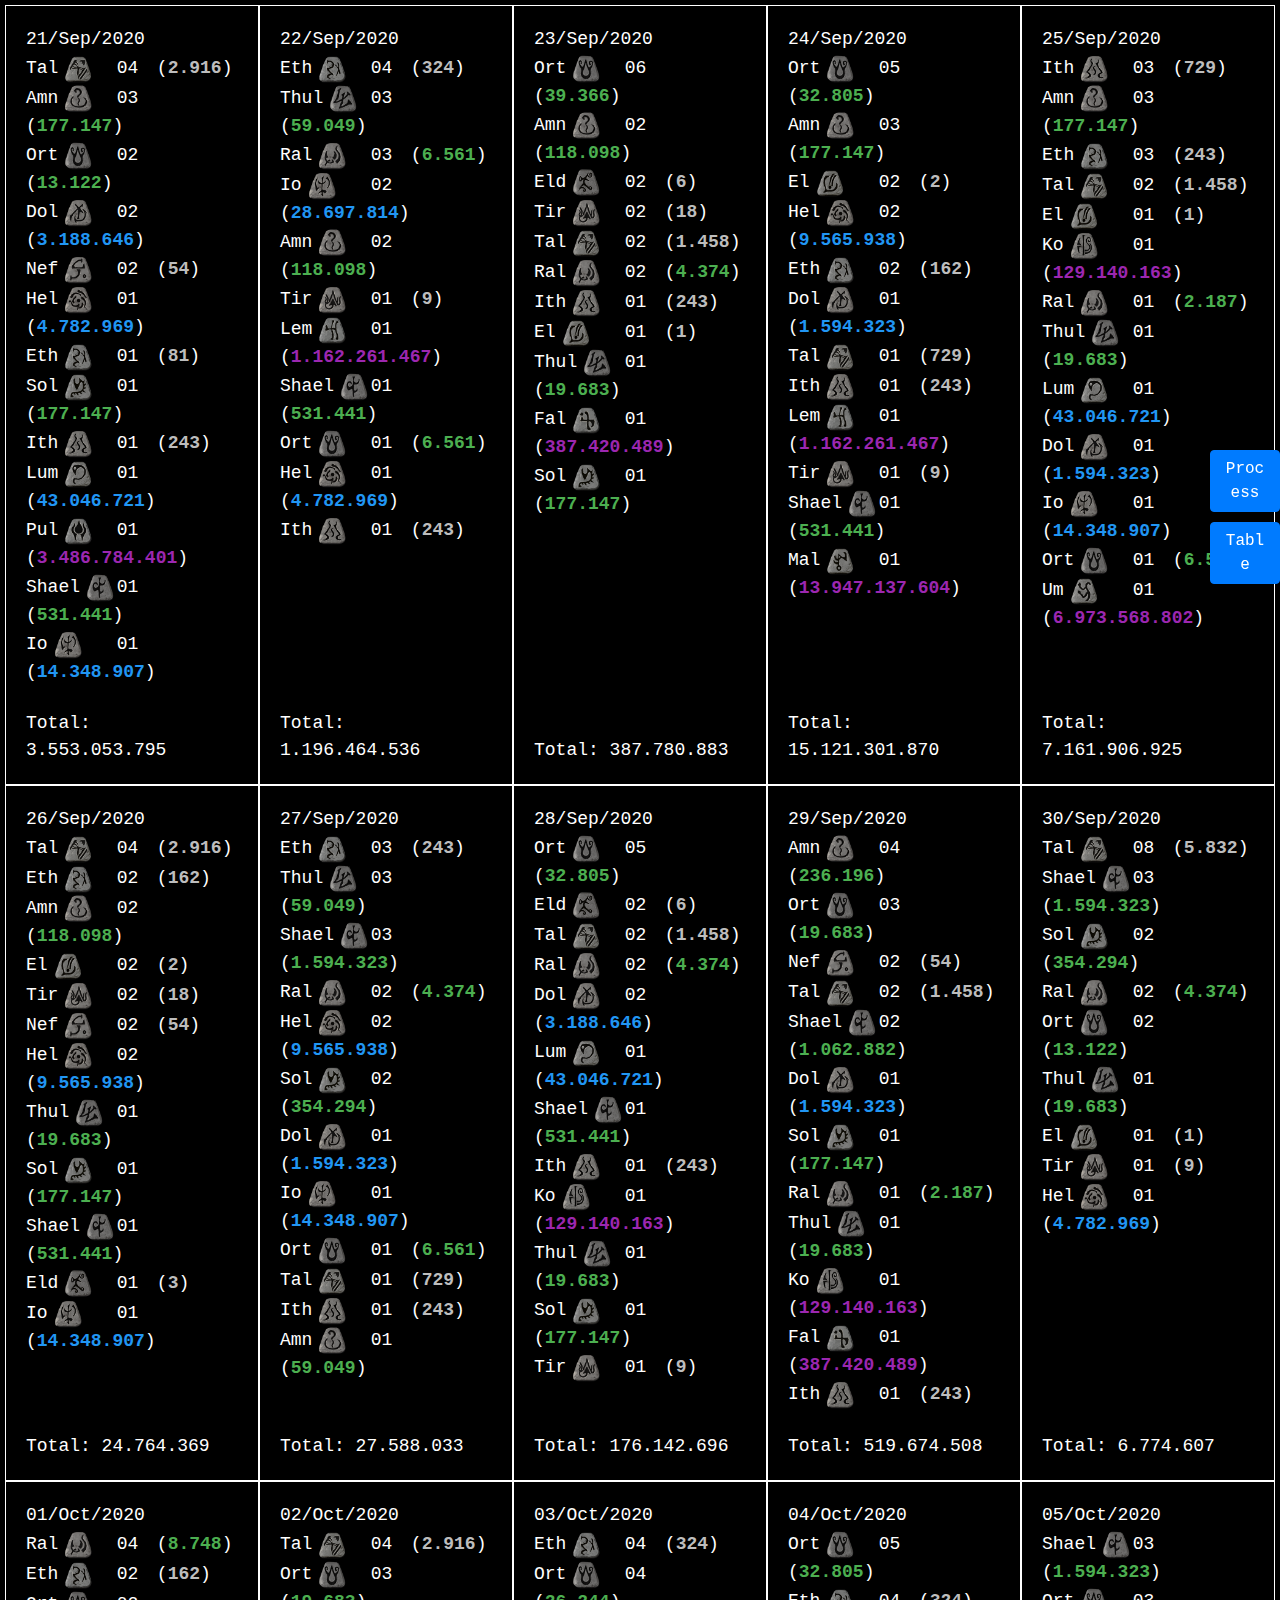
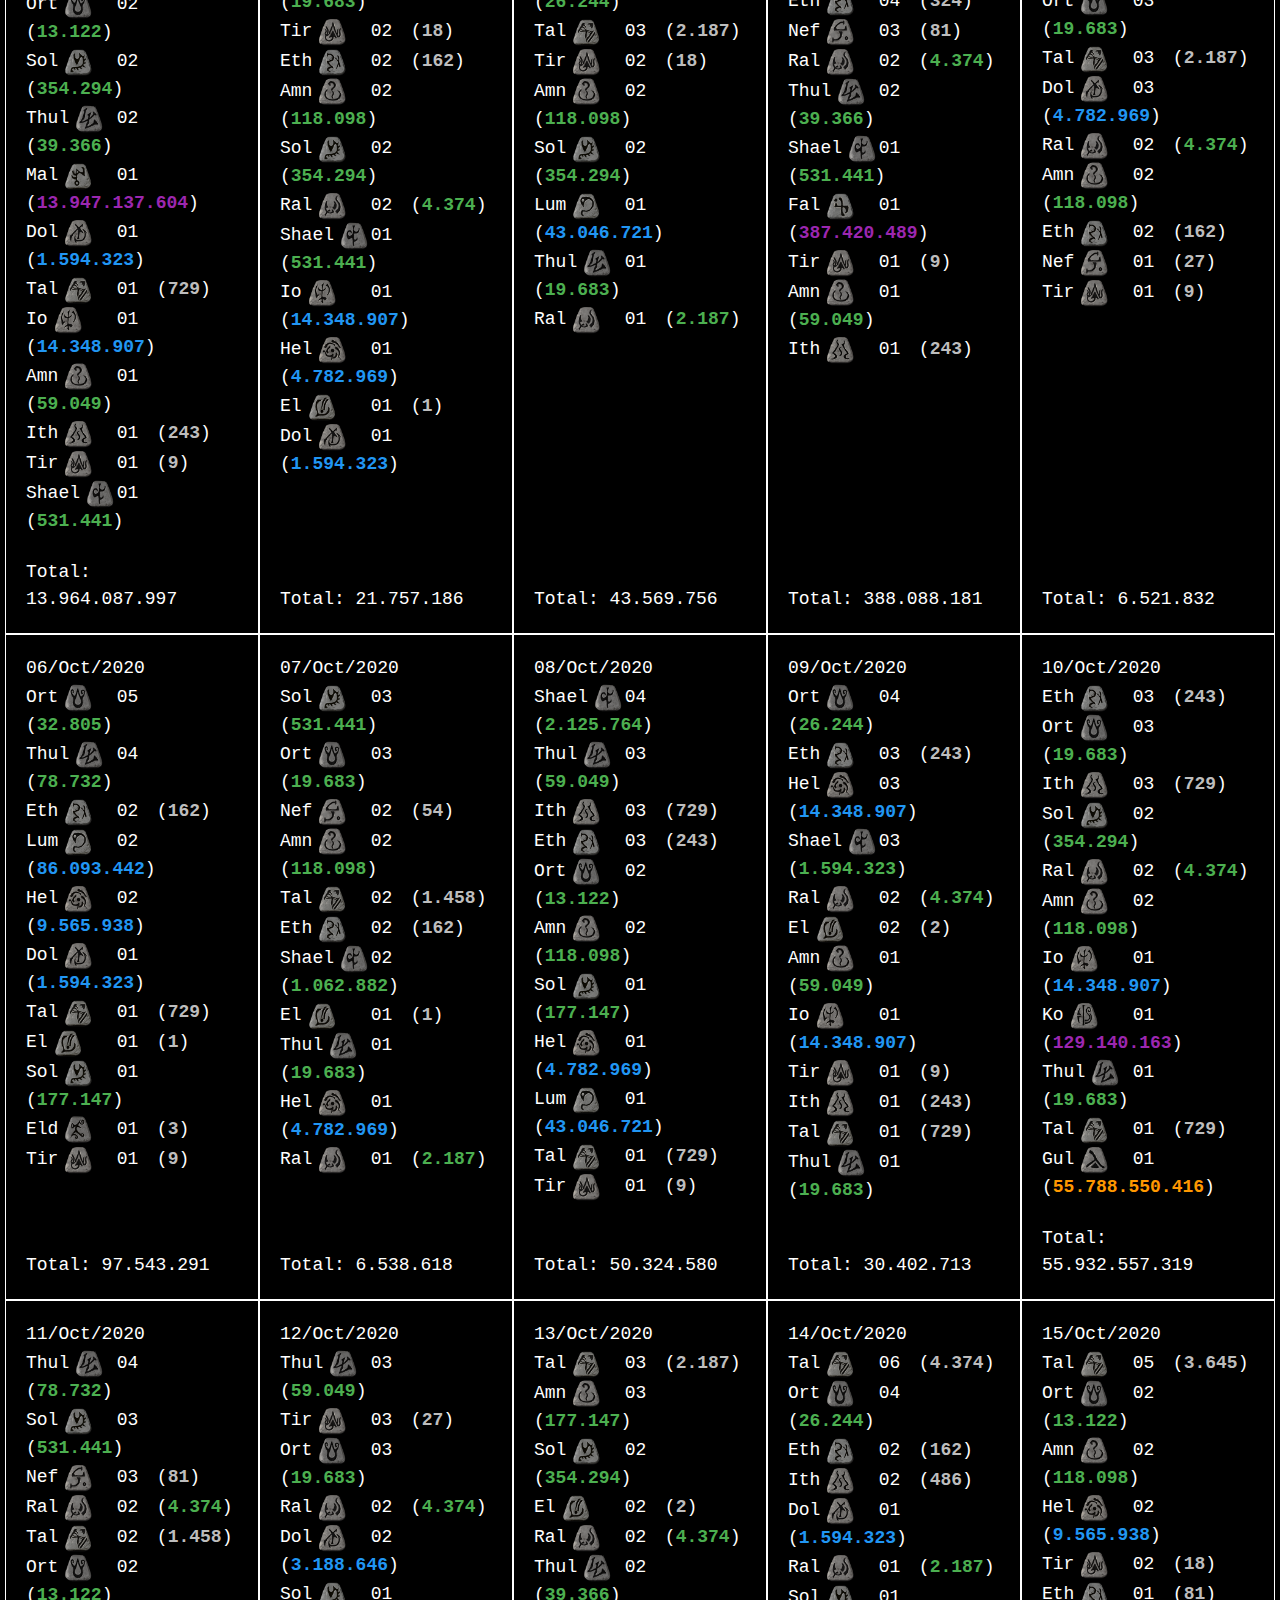
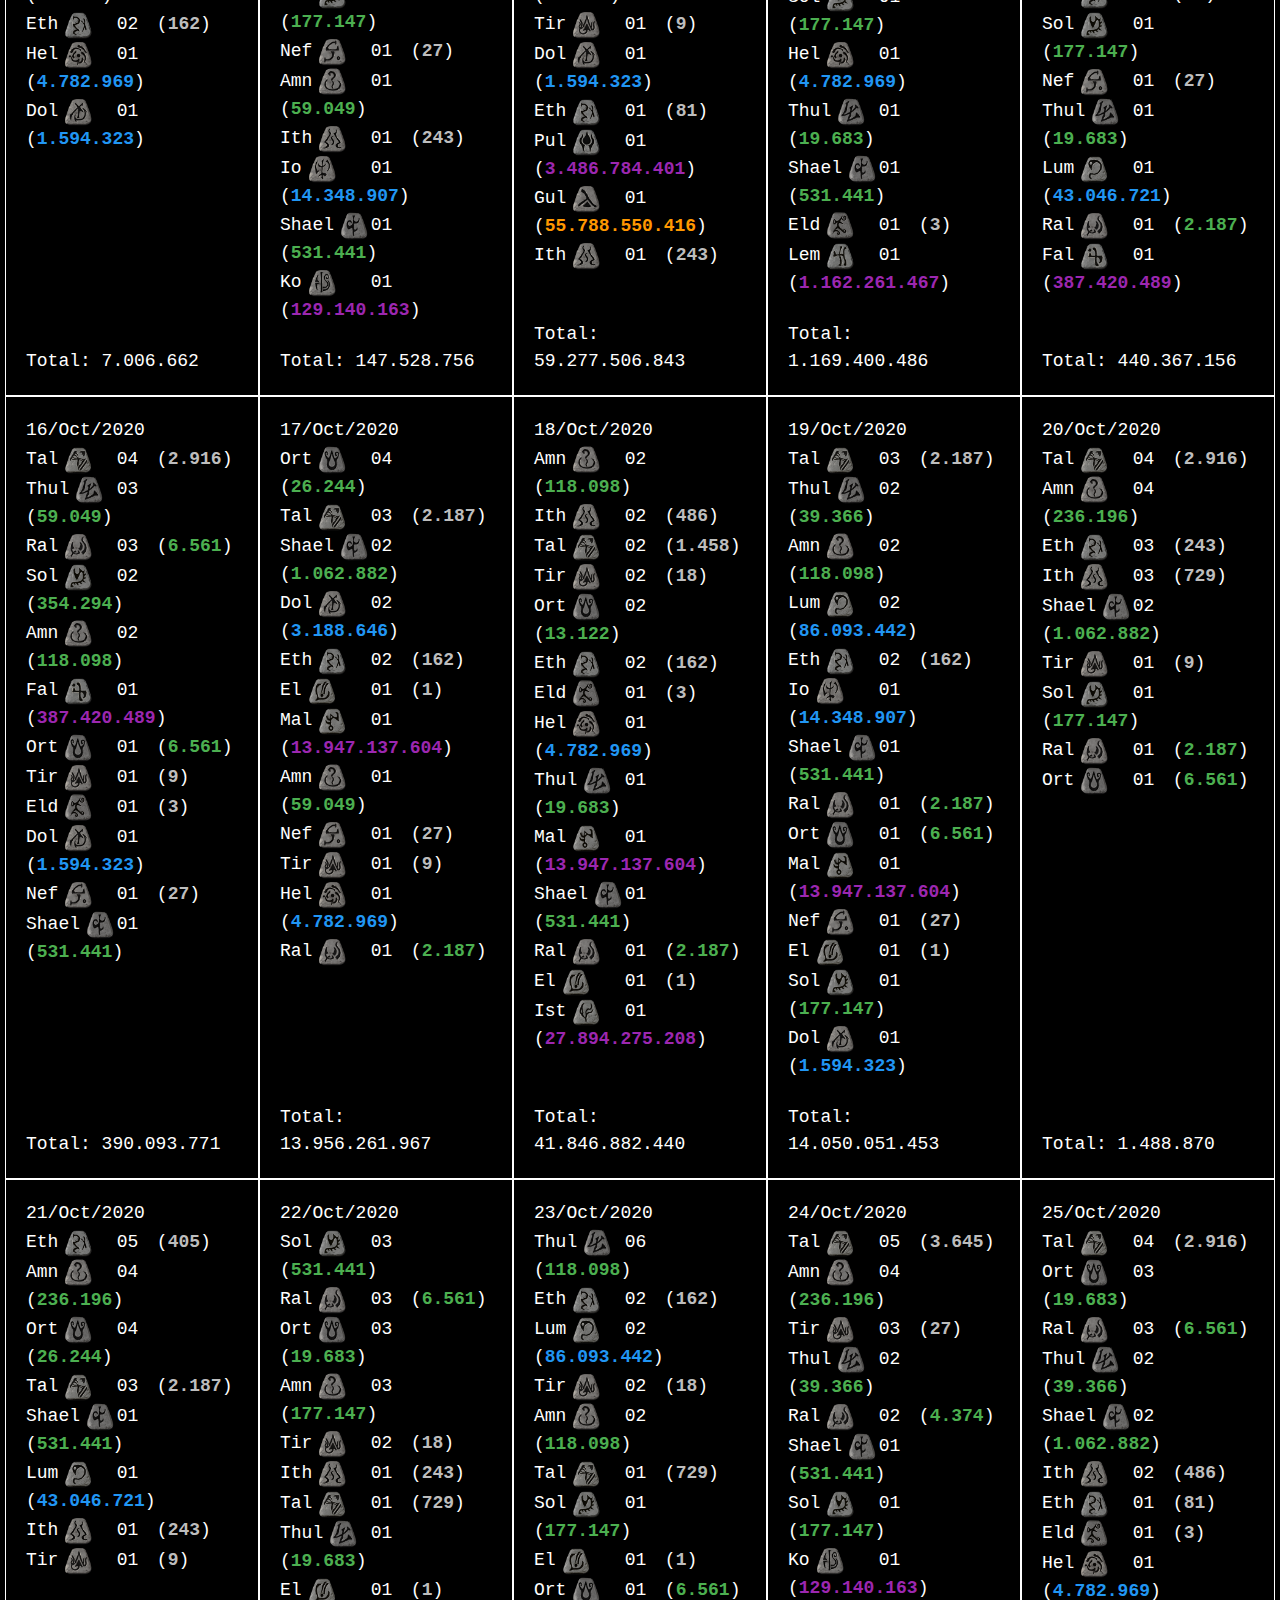
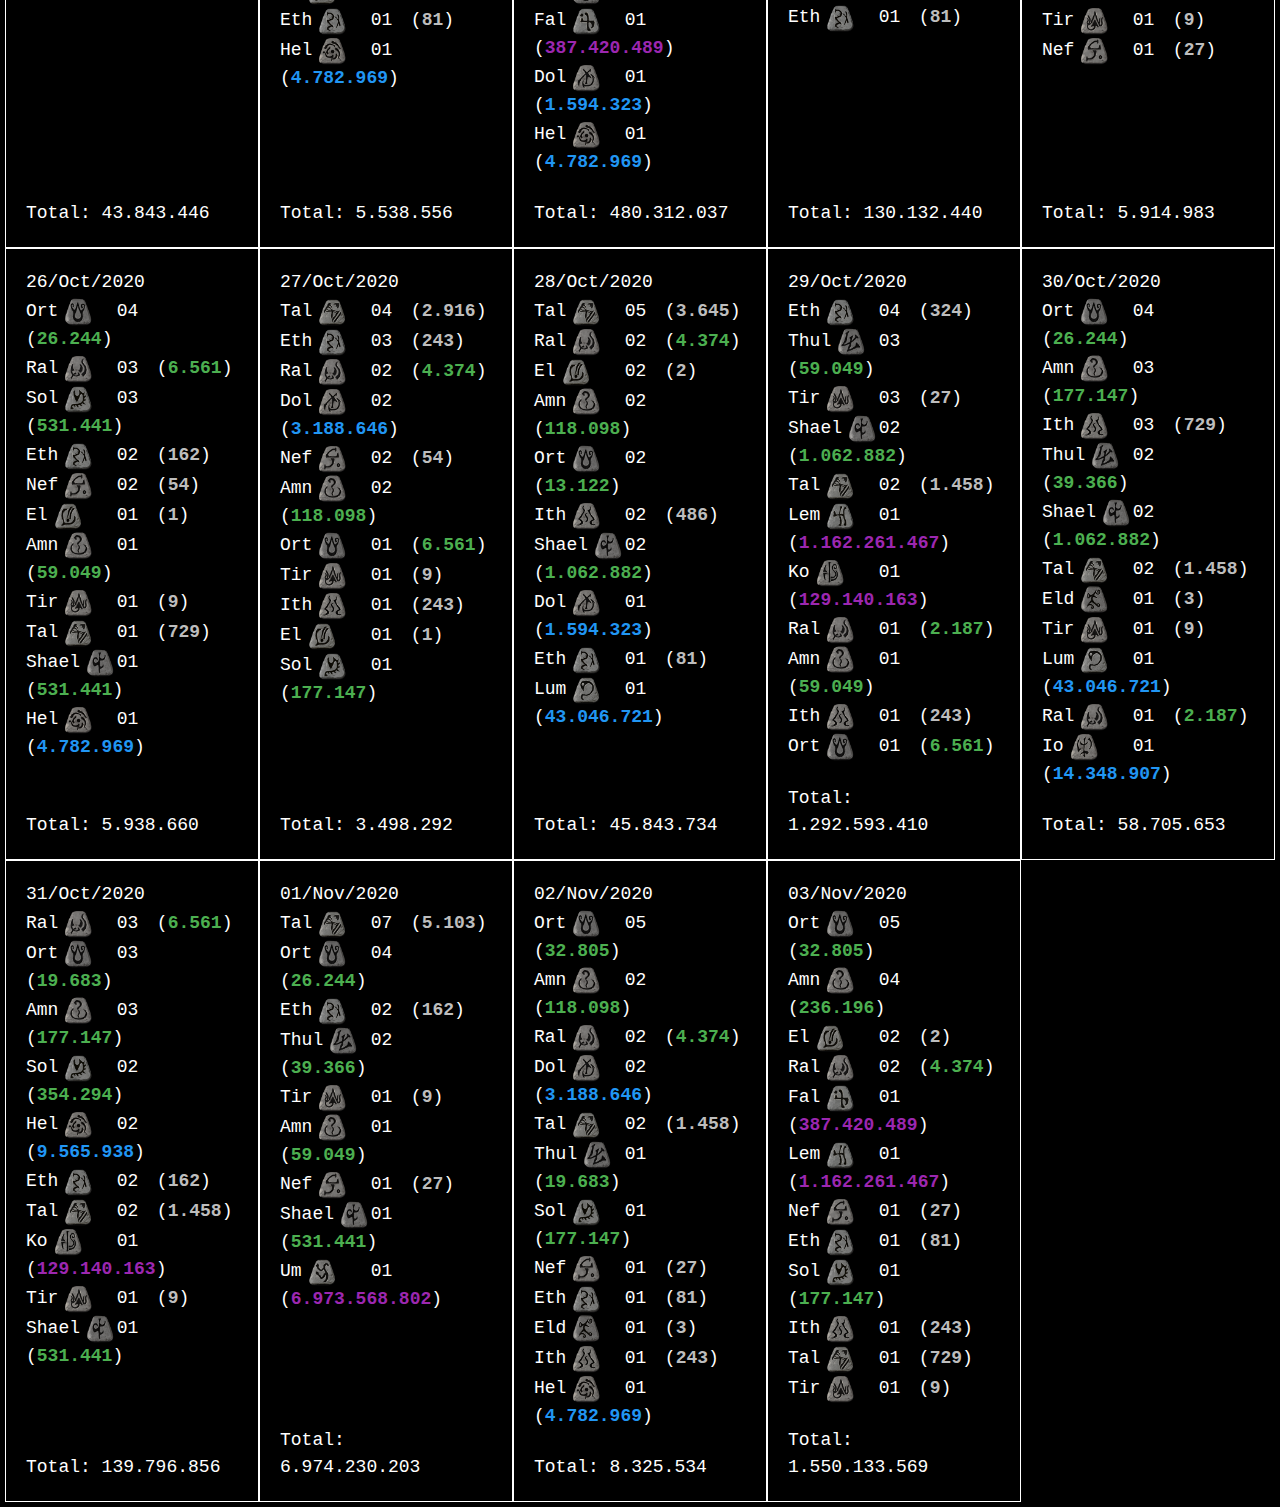
<file: index.html>
<html lang="en">
  <head>
    <meta charset="utf-8" />
    <meta name="viewport" content="width=device-width, initial-scale=1, maximum-scale=1" />
    <link rel="stylesheet" href="./css/bootstrap.min.css" />
    <link rel="stylesheet" href="./css/css.css" />
  </head>
  <script>
    var startDay = '2020-09-21';
  </script>
  <body>
    <div class="btn-group-fixed">
      <button type="button" class="btn btn-primary" data-toggle="modal" data-target="#processModal">Process</button>
      <button type="button" class="btn btn-primary" data-toggle="modal" data-target="#rankingModal">Table</button>
    </div>
    <div id="progress" data-bind="foreach: daysProcessed">
      <div class="d-flex flex-column justify-content-between">
        <div>
          <span type="button" data-toggle="tooltip" data-placement="top" data-bind="attr: { title: raw.length + ' runes' }, text: moment(startDay).add($index(), 'day').format(`DD/MMM/YYYY`)"></span>
          <div data-bind="template: { name: 'table-template', data: { list: list }}"></div>
        </div>
        <div class="mt-4" data-bind="text: 'Total: ' + combineRunes(raw).toLocaleString('vi-VN')"></div>
      </div>
    </div>
    <div class="modal fade" id="processModal" tabindex="-1" role="dialog" aria-labelledby="processModal" aria-hidden="true">
      <div class="modal-dialog" role="document">
        <div class="modal-content">
          <div class="modal-header">
            <h5 class="modal-title" id="processModal">
              <div id="sortHeader" class="d-flex align-items-center" style="gap: 12px">
                Process
                <button type="button" class="btn btn-secondary" data-bind="visible: sort() == 1, click: () => { sort(2); month(0); }">Sort by day</button>
                <button type="button" class="btn btn-secondary" data-bind="visible: sort() == 2, click: () => { sort(1); month(0); }">Sort by value</button>
                <button type="button" class="btn btn-secondary" data-bind="click: () => month(1)">Filter by month</button>
              </div>
            </h5>
            <button type="button" class="close" data-dismiss="modal" aria-label="Close">
              <span aria-hidden="true" class="text-white">&times;</span>
            </button>
          </div>
          <div class="modal-body">
            <div data-bind="template: { name: 'process-template', data: { list: scoreSortByValue }}, visible: sort() == 1 && month() == 0"></div>
            <div data-bind="template: { name: 'process-template', data: { list: score }}, visible: sort() == 2 && month() == 0"></div>
            <div data-bind="template: { name: 'month-template', data: $root }, visible: month() == 1"></div>
          </div>
        </div>
      </div>
    </div>

    <div class="modal fade" id="rankingModal" tabindex="-1" role="dialog" aria-labelledby="rankingModal" aria-hidden="true">
      <div class="modal-dialog" role="document">
        <div class="modal-content">
          <div class="modal-header">
            <h5 class="modal-title" id="rankingModal">
              <div id="tableHeader" class="d-flex align-items-center" style="gap: 20px">
                <span type="button" data-toggle="tooltip" data-placement="top" data-bind="attr: { title: total().length + ' runes' }">Table</span>
                <button type="button" class="btn btn-secondary" data-bind="visible: table() == 1, click: () => table(2)">Sort by value</button>
                <button type="button" class="btn btn-secondary" data-bind="visible: table() == 2, click: () => table(1)">Sort by quantity</button>
              </div>
            </h5>
            <button type="button" class="close" data-dismiss="modal" aria-label="Close">
              <span aria-hidden="true" class="text-white">&times;</span>
            </button>
          </div>
          <div class="modal-body">
            <div data-bind="visible: table() == 1">
              <div data-bind="template: { name: 'table-template', data: { list: mappingArr }}"></div>
              <div class="mt-4" data-bind="text: 'Total: ' + combineRunes(total()).toLocaleString('vi-VN')"></div>
            </div>
            <div data-bind="visible: table() == 2">
              <div data-bind="template: { name: 'table-template', data: { list: mappingArrSorted }}"></div>
              <div class="mt-4" data-bind="text: 'Total: ' + combineRunes(total()).toLocaleString('vi-VN')"></div>
            </div>
          </div>
        </div>
      </div>
    </div>
  </body>

  <script type="text/html" id="table-template">
    <div data-bind="foreach: list">
      <span class="rune-name">
        <span class="align-content-center" data-bind="text: name"></span>
        <img style="width:30px" data-bind="attr: { src: './images/' + name.toLowerCase() + '.png' }" />
      </span>
      <span class="rune-count" data-bind="text: pad(quantity)"></span>(<span
        data-bind="
        attr: { class: getColor(runePoints[name], quantity) },
        text: (runePoints[name] * quantity).toLocaleString('vi-VN')
      "
      ></span
      >)
      <br />
    </div>
  </script>

  <script type="text/html" id="process-template">
    <div data-bind="foreach: list">
      <p class="m-0">
        <span data-bind="text: moment(startDay).add(index - 1, 'day').format('DD/MMM/YYYY')"></span>:
        <span data-bind="text: value.toLocaleString('vi-VN')"></span>
      </p>
    </div>
  </script>

  <script type="text/html" id="month-template">
    <div data-bind="foreach: scoreByMonth">
      <p class="m-0">
        <span data-bind="text: moment(month, 'YYYY-MM').format('MMM/YYYY')"></span>:
        <span data-bind="text: total.toLocaleString('vi-VN')"></span>
      </p>
    </div>
  </script>

  <script src="./library/moment.min.js"></script>
  <script src="./library/jquery-3.4.1.slim.min.js"></script>
  <script src="./library/popper.min.js"></script>
  <script src="./library/bootstrap.min.js"></script>
  <script src="./library/knockout.js"></script>
  <script src="./js/js.js"></script>
  <script src="./js/config.js"></script>
  <script>
    var days = [];
    var total = [];

    days.push(['Ort', 'Amn', 'Dol', 'Tal', 'Nef', 'Hel', 'Eth', 'Tal', 'Tal', 'Sol', 'Ith', 'Tal', 'Ort', 'Lum', 'Pul', 'Nef', 'Shael', 'Amn', 'Io', 'Dol', 'Amn']);
    days.push(['Thul', 'Tir', 'Lem', 'Shael', 'Eth', 'Eth', 'Eth', 'Io', 'Amn', 'Thul', 'Ral', 'Ort', 'Thul', 'Hel', 'Io', 'Ith', 'Ral', 'Ral', 'Amn', 'Eth']);
    days.push(['Amn', 'Ort', 'Eld', 'Ith', 'Tir', 'Ort', 'El', 'Tal', 'Amn', 'Thul', 'Ral', 'Ort', 'Fal', 'Tir', 'Ral', 'Ort', 'Ort', 'Ort', 'Tal', 'Sol', 'Eld']);
    days.push(['Ort', 'Ort', 'Ort', 'El', 'Dol', 'Ort', 'Hel', 'Amn', 'Eth', 'Tal', 'Ith', 'Lem', 'Ort', 'Amn', 'Eth', 'Amn', 'Tir', 'Shael', 'Mal', 'Hel', 'El']);
    days.push(['El', 'Ith', 'Amn', 'Amn', 'Tal', 'Eth', 'Ko', 'Ral', 'Eth', 'Thul', 'Lum', 'Tal', 'Dol', 'Amn', 'Io', 'Ith', 'Ith', 'Eth', 'Ort', 'Um']);
    days.push(['Eth', 'Thul', 'Amn', 'Eth', 'Sol', 'Tal', 'Amn', 'El', 'Tal', 'Tir', 'Nef', 'Shael', 'Eld', 'Tir', 'Hel', 'Hel', 'Io', 'Tal', 'Tal', 'El', 'Nef']);
    days.push(['Eth', 'Dol', 'Io', 'Ral', 'Eth', 'Ort', 'Tal', 'Hel', 'Thul', 'Shael', 'Ith', 'Sol', 'Eth', 'Shael', 'Thul', 'Sol', 'Shael', 'Thul', 'Amn', 'Hel', 'Ral']);
    days.push(['Lum', 'Ort', 'Shael', 'Eld', 'Ith', 'Tal', 'Ort', 'Tal', 'Ral', 'Dol', 'Ko', 'Ort', 'Ort', 'Ort', 'Thul', 'Sol', 'Tir', 'Dol', 'Eld', 'Ral']);
    days.push(['Dol', 'Nef', 'Tal', 'Sol', 'Ort', 'Tal', 'Ral', 'Thul', 'Ko', 'Ort', 'Nef', 'Shael', 'Fal', 'Amn', 'Amn', 'Ith', 'Ort', 'Amn', 'Shael', 'Amn']);
    days.push(['Tal', 'Shael', 'Sol', 'Ral', 'Ort', 'Thul', 'Shael', 'El', 'Ral', 'Sol', 'Shael', 'Tal', 'Tal', 'Ort', 'Tal', 'Tir', 'Tal', 'Tal', 'Hel', 'Tal', 'Tal']);
    days.push(['Eth', 'Mal', 'Ral', 'Ort', 'Dol', 'Tal', 'Io', 'Amn', 'Ith', 'Ral', 'Ort', 'Sol', 'Thul', 'Eth', 'Tir', 'Ral', 'Thul', 'Ral', 'Sol', 'Shael']);
    days.push(['Tir', 'Tal', 'Eth', 'Amn', 'Tal', 'Ort', 'Tir', 'Sol', 'Eth', 'Ort', 'Tal', 'Tal', 'Sol', 'Shael', 'Io', 'Hel', 'Amn', 'Ral', 'Ral', 'Ort', 'El', 'Dol']);
    days.push(['Eth', 'Ort', 'Ort', 'Tir', 'Eth', 'Ort', 'Tir', 'Amn', 'Lum', 'Eth', 'Tal', 'Eth', 'Sol', 'Ort', 'Amn', 'Sol', 'Thul', 'Tal', 'Tal', 'Ral']);
    days.push(['Nef', 'Nef', 'Shael', 'Ort', 'Ral', 'Nef', 'Fal', 'Ort', 'Eth', 'Ort', 'Ort', 'Tir', 'Eth', 'Amn', 'Ral', 'Ith', 'Thul', 'Eth', 'Ort', 'Thul', 'Eth']);
    days.push(['Shael', 'Ort', 'Ral', 'Tal', 'Dol', 'Amn', 'Ort', 'Eth', 'Shael', 'Tal', 'Dol', 'Nef', 'Ort', 'Ral', 'Shael', 'Eth', 'Amn', 'Tal', 'Dol', 'Tir']);
    days.push(['Ort', 'Thul', 'Eth', 'Ort', 'Lum', 'Hel', 'Ort', 'Dol', 'Thul', 'Tal', 'Ort', 'El', 'Hel', 'Eth', 'Sol', 'Ort', 'Thul', 'Lum', 'Eld', 'Tir', 'Thul']);
    days.push(['Nef', 'Amn', 'Nef', 'Tal', 'Eth', 'El', 'Thul', 'Eth', 'Shael', 'Sol', 'Shael', 'Amn', 'Ort', 'Ort', 'Hel', 'Tal', 'Sol', 'Ral', 'Ort', 'Sol']);
    days.push(['Sol', 'Thul', 'Ort', 'Hel', 'Shael', 'Amn', 'Thul', 'Lum', 'Shael', 'Ith', 'Amn', 'Ith', 'Eth', 'Thul', 'Eth', 'Shael', 'Ort', 'Tal', 'Shael', 'Ith', 'Tir', 'Eth']);
    days.push(['Amn', 'Ort', 'Eth', 'Hel', 'Io', 'Ral', 'El', 'Tir', 'Ith', 'Hel', 'Shael', 'Hel', 'Ort', 'El', 'Tal', 'Eth', 'Ort', 'Shael', 'Eth', 'Ort', 'Thul', 'Ral', 'Shael']);
    days.push(['Eth', 'Io', 'Ort', 'Sol', 'Eth', 'Ith', 'Sol', 'Ko', 'Thul', 'Ral', 'Tal', 'Ort', 'Ith', 'Eth', 'Gul', 'Ort', 'Ith', 'Ral', 'Amn', 'Amn']);
    days.push(['Thul', 'Hel', 'Thul', 'Ral', 'Tal', 'Sol', 'Ort', 'Nef', 'Eth', 'Ort', 'Tal', 'Thul', 'Dol', 'Nef', 'Eth', 'Ral', 'Sol', 'Thul', 'Sol', 'Nef']);
    days.push(['Ral', 'Sol', 'Nef', 'Thul', 'Ral', 'Thul', 'Amn', 'Tir', 'Ort', 'Thul', 'Ith', 'Ort', 'Ort', 'Dol', 'Io', 'Shael', 'Tir', 'Dol', 'Ko', 'Tir']);
    days.push(['Tal', 'Tir', 'Sol', 'Amn', 'Amn', 'Dol', 'El', 'Eth', 'Ral', 'Sol', 'Pul', 'Tal', 'Ral', 'Gul', 'Thul', 'El', 'Thul', 'Ith', 'Amn', 'Tal']);
    days.push(['Ort', 'Tal', 'Ort', 'Eth', 'Dol', 'Tal', 'Ith', 'Ral', 'Ort', 'Ort', 'Tal', 'Sol', 'Hel', 'Thul', 'Eth', 'Tal', 'Tal', 'Shael', 'Eld', 'Tal', 'Lem', 'Ith']);
    days.push(['Ort', 'Tal', 'Amn', 'Eth', 'Hel', 'Sol', 'Tal', 'Amn', 'Nef', 'Thul', 'Tir', 'Lum', 'Tal', 'Ort', 'Ral', 'Tal', 'Fal', 'Tal', 'Tir', 'Hel']);
    days.push(['Thul', 'Fal', 'Tal', 'Sol', 'Ral', 'Thul', 'Ort', 'Tal', 'Thul', 'Tir', 'Ral', 'Tal', 'Eld', 'Amn', 'Amn', 'Sol', 'Dol', 'Nef', 'Ral', 'Tal', 'Shael']);
    days.push(['Tal', 'Shael', 'El', 'Ort', 'Ort', 'Ort', 'Mal', 'Amn', 'Dol', 'Nef', 'Tal', 'Tir', 'Eth', 'Dol', 'Shael', 'Hel', 'Ort', 'Eth', 'Ral', 'Tal']);
    days.push(['Amn', 'Eld', 'Ith', 'Tal', 'Tir', 'Hel', 'Thul', 'Mal', 'Ort', 'Tal', 'Shael', 'Amn', 'Ral', 'Ith', 'Eth', 'Ort', 'Eth', 'El', 'Ist', 'Tir']);
    days.push(['Thul', 'Io', 'Tal', 'Shael', 'Ral', 'Ort', 'Thul', 'Mal', 'Amn', 'Tal', 'Lum', 'Tal', 'Nef', 'Amn', 'El', 'Lum', 'Sol', 'Eth', 'Eth', 'Dol']);
    days.push(['Tal', 'Eth', 'Ith', 'Tal', 'Shael', 'Ith', 'Amn', 'Tir', 'Amn', 'Tal', 'Amn', 'Sol', 'Eth', 'Ral', 'Ort', 'Shael', 'Amn', 'Eth', 'Ith', 'Tal']);
    days.push(['Eth', 'Eth', 'Amn', 'Shael', 'Ort', 'Eth', 'Amn', 'Eth', 'Lum', 'Tal', 'Ith', 'Eth', 'Amn', 'Ort', 'Tal', 'Ort', 'Tir', 'Tal', 'Ort', 'Amn']);
    days.push(['Sol', 'Ral', 'Ort', 'Ith', 'Sol', 'Ort', 'Sol', 'Tir', 'Ort', 'Tal', 'Thul', 'Amn', 'Amn', 'Amn', 'Tir', 'El', 'Ral', 'Eth', 'Hel', 'Ral']);
    days.push(['Eth', 'Lum', 'Thul', 'Thul', 'Eth', 'Tal', 'Tir', 'Tir', 'Amn', 'Sol', 'El', 'Thul', 'Thul', 'Ort', 'Fal', 'Lum', 'Dol', 'Hel', 'Thul', 'Thul', 'Amn']);
    days.push(['Tal', 'Shael', 'Amn', 'Amn', 'Sol', 'Tal', 'Thul', 'Ral', 'Thul', 'Tir', 'Ral', 'Ko', 'Amn', 'Amn', 'Eth', 'Tal', 'Tal', 'Tir', 'Tir', 'Tal']);
    days.push(['Tal', 'Tal', 'Ort', 'Thul', 'Eth', 'Tal', 'Ral', 'Eld', 'Ort', 'Shael', 'Hel', 'Tir', 'Thul', 'Ral', 'Ort', 'Nef', 'Tal', 'Shael', 'Ith', 'Ith', 'Ral']);
    days.push(['Ral', 'Sol', 'El', 'Sol', 'Sol', 'Amn', 'Ort', 'Tir', 'Eth', 'Nef', 'Tal', 'Eth', 'Shael', 'Ral', 'Ort', 'Ort', 'Nef', 'Ral', 'Ort', 'Hel']);
    days.push(['Ort', 'Ral', 'Tal', 'Tal', 'Dol', 'Tir', 'Eth', 'Nef', 'Amn', 'Amn', 'Dol', 'Ith', 'El', 'Sol', 'Nef', 'Tal', 'Eth', 'Eth', 'Tal', 'Ral']);
    days.push(['Ral', 'Tal', 'Dol', 'El', 'Amn', 'Eth', 'Ort', 'Ral', 'Ort', 'Ith', 'Shael', 'Tal', 'Tal', 'Tal', 'Tal', 'Amn', 'Shael', 'Lum', 'Ith', 'El']);
    days.push(['Lem', 'Thul', 'Shael', 'Eth', 'Thul', 'Ko', 'Tir', 'Tir', 'Ral', 'Amn', 'Ith', 'Thul', 'Shael', 'Ort', 'Eth', 'Tal', 'Tir', 'Eth', 'Eth', 'Tal']);
    days.push(['Ort', 'Amn', 'Ort', 'Ith', 'Thul', 'Shael', 'Eld', 'Ort', 'Amn', 'Tir', 'Ith', 'Amn', 'Shael', 'Ort', 'Tal', 'Lum', 'Ral', 'Tal', 'Ith', 'Io', 'Thul']);
    days.push(['Ral', 'Ral', 'Sol', 'Ko', 'Ort', 'Sol', 'Amn', 'Tir', 'Hel', 'Shael', 'Eth', 'Amn', 'Amn', 'Ort', 'Eth', 'Ort', 'Tal', 'Ral', 'Hel', 'Tal']);
    days.push(['Tal', 'Tal', 'Eth', 'Ort', 'Ort', 'Tir', 'Tal', 'Ort', 'Amn', 'Tal', 'Tal', 'Thul', 'Thul', 'Tal', 'Tal', 'Eth', 'Ort', 'Nef', 'Shael', 'Um']);
    days.push(['Amn', 'Thul', 'Ort', 'Sol', 'Ral', 'Ort', 'Dol', 'Ral', 'Amn', 'Dol', 'Tal', 'Nef', 'Eth', 'Ort', 'Eld', 'Ort', 'Ith', 'Ort', 'Tal', 'Hel']);
    days.push(['Fal', 'Lem', 'Nef', 'Amn', 'Amn', 'El', 'El', 'Eth', 'Sol', 'Amn', 'Ort', 'Ort', 'Amn', 'Ort', 'Ith', 'Tal', 'Ort', 'Tir', 'Ort', 'Ral', 'Ral']);
  </script>
  <script src="./js/render.js"></script>
</html>
</file>
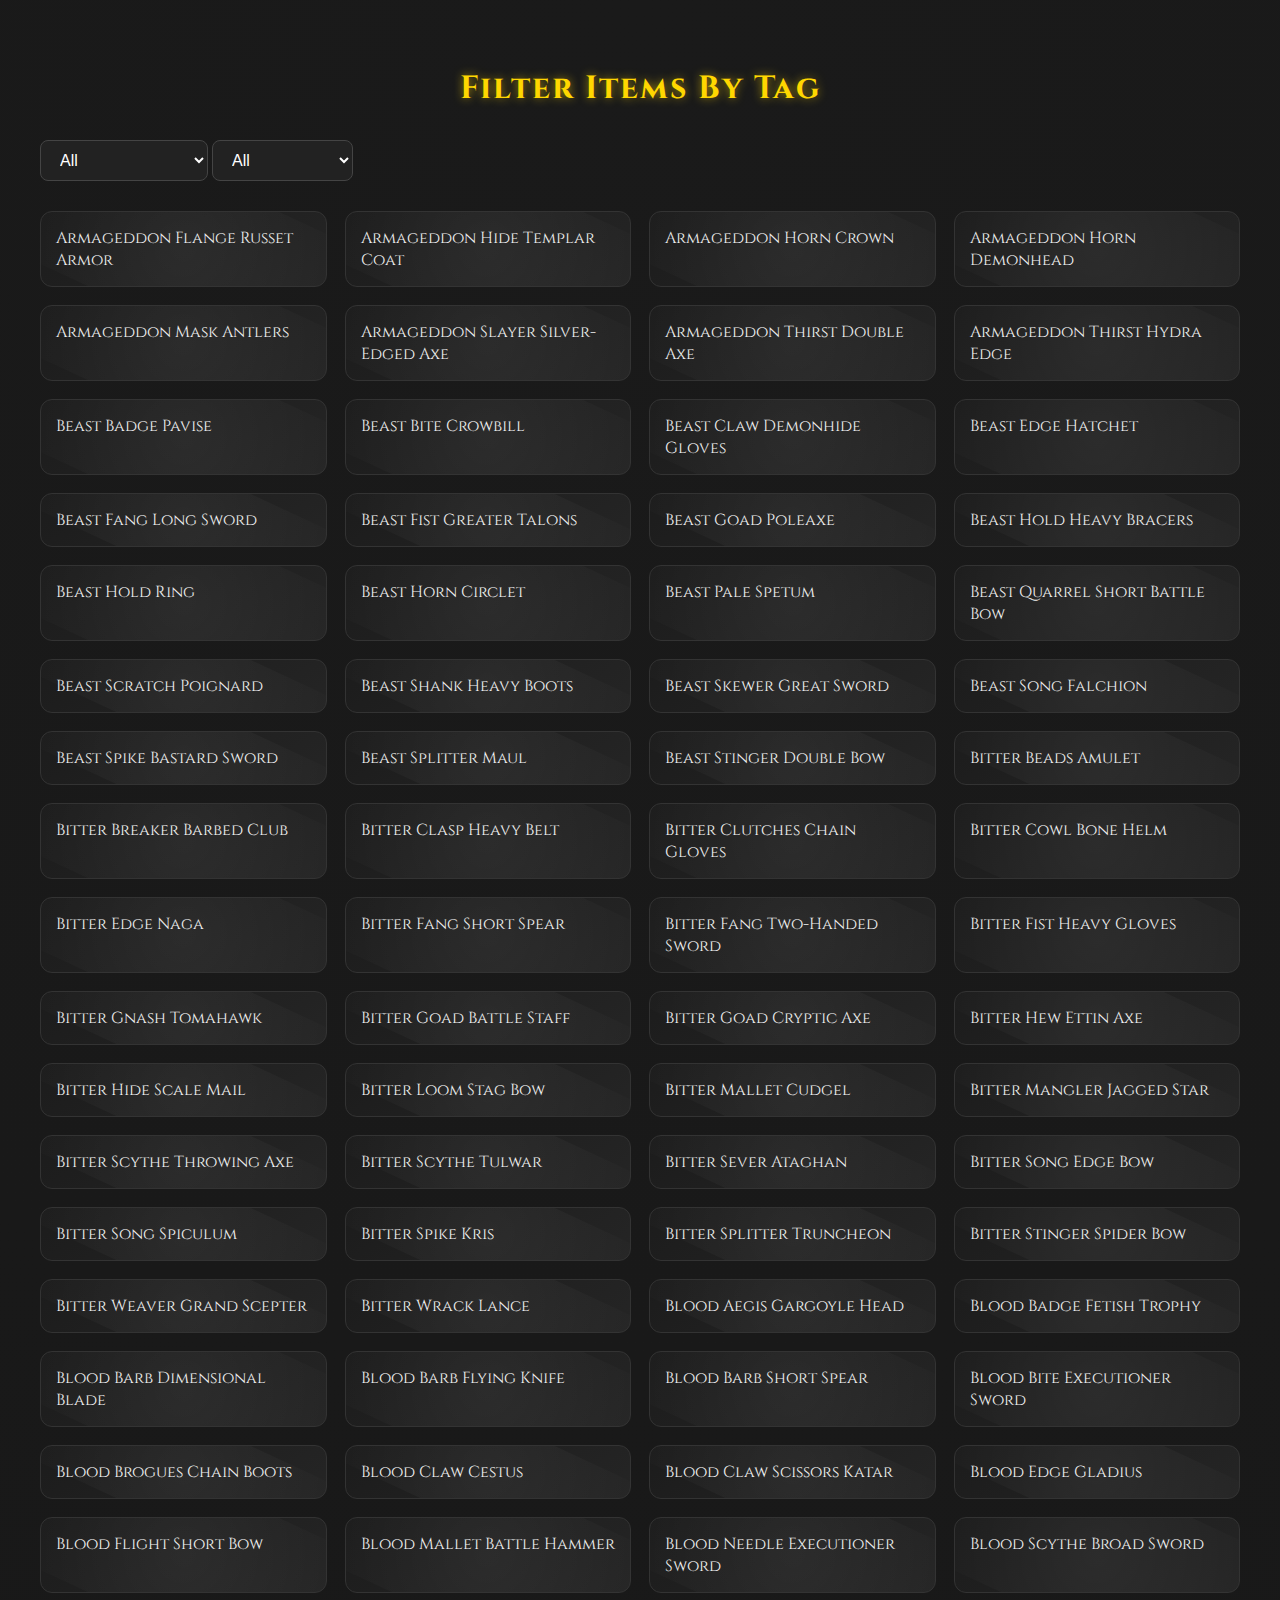
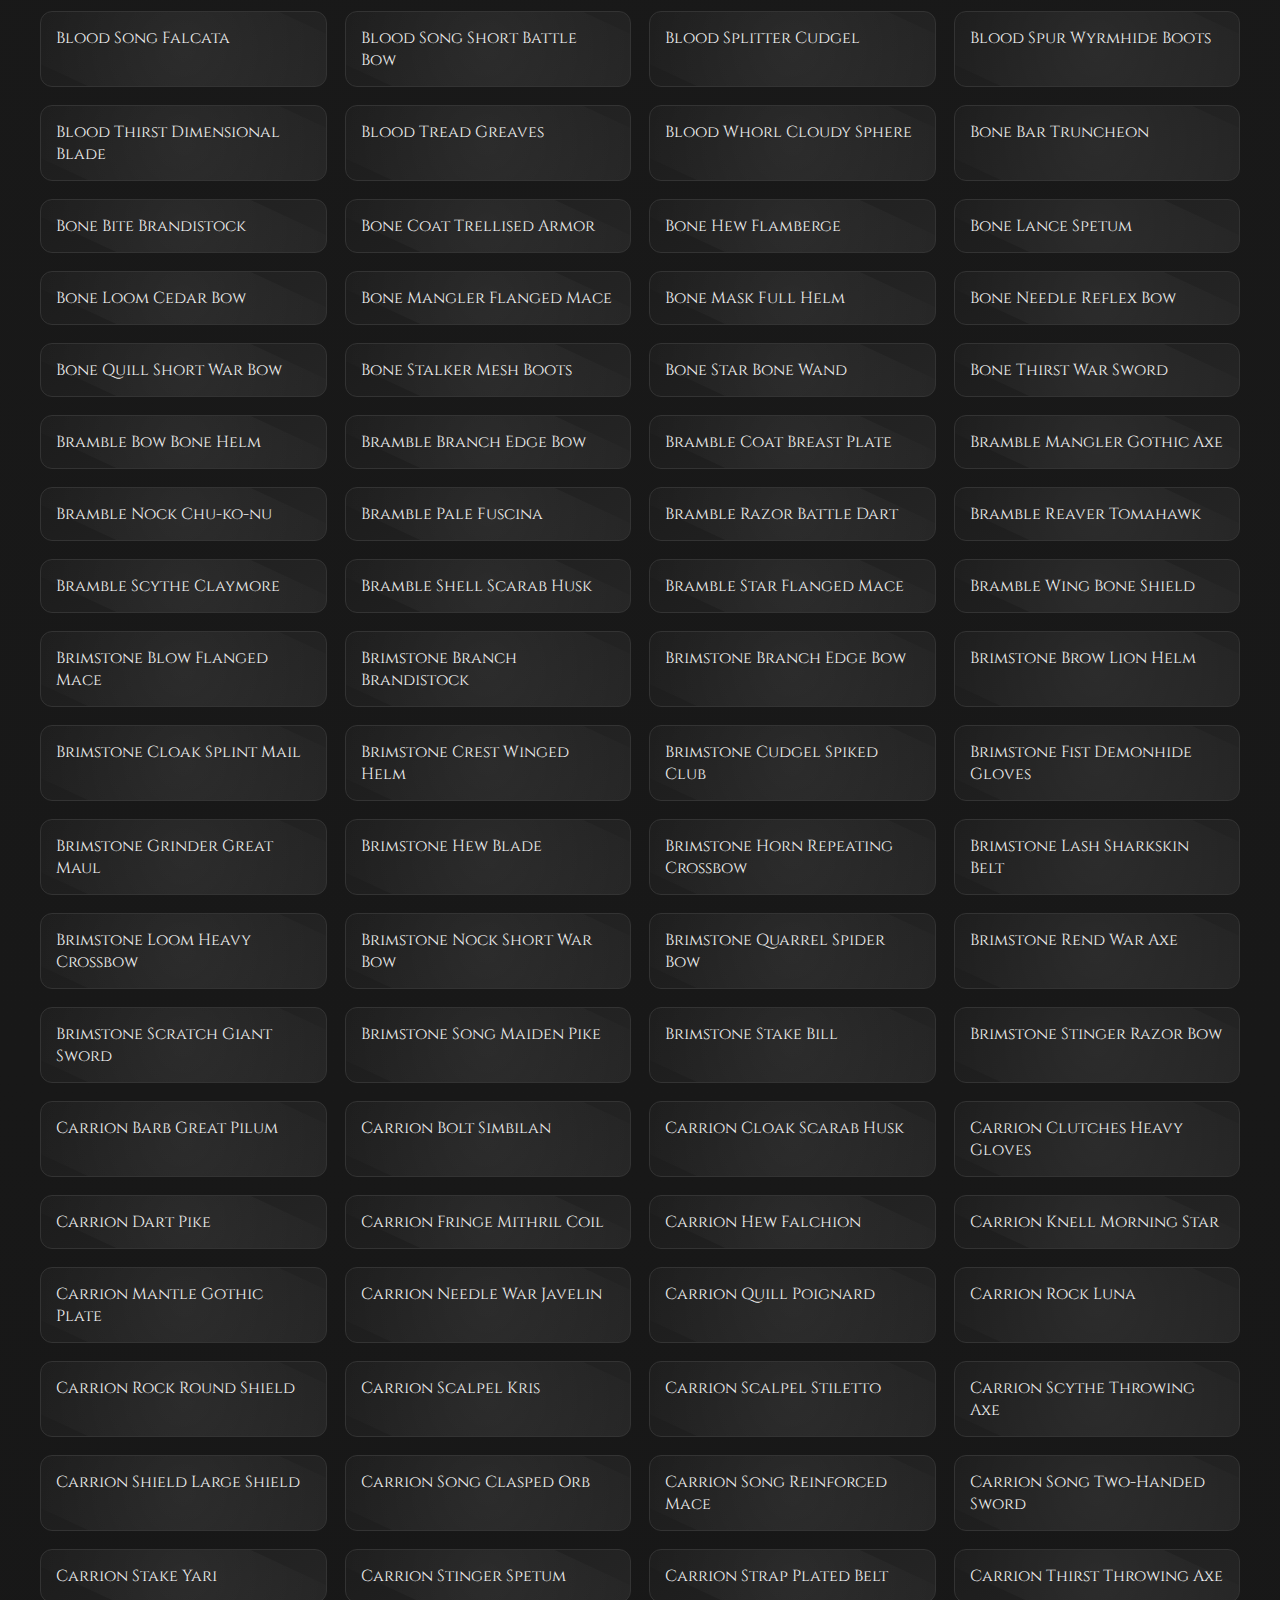
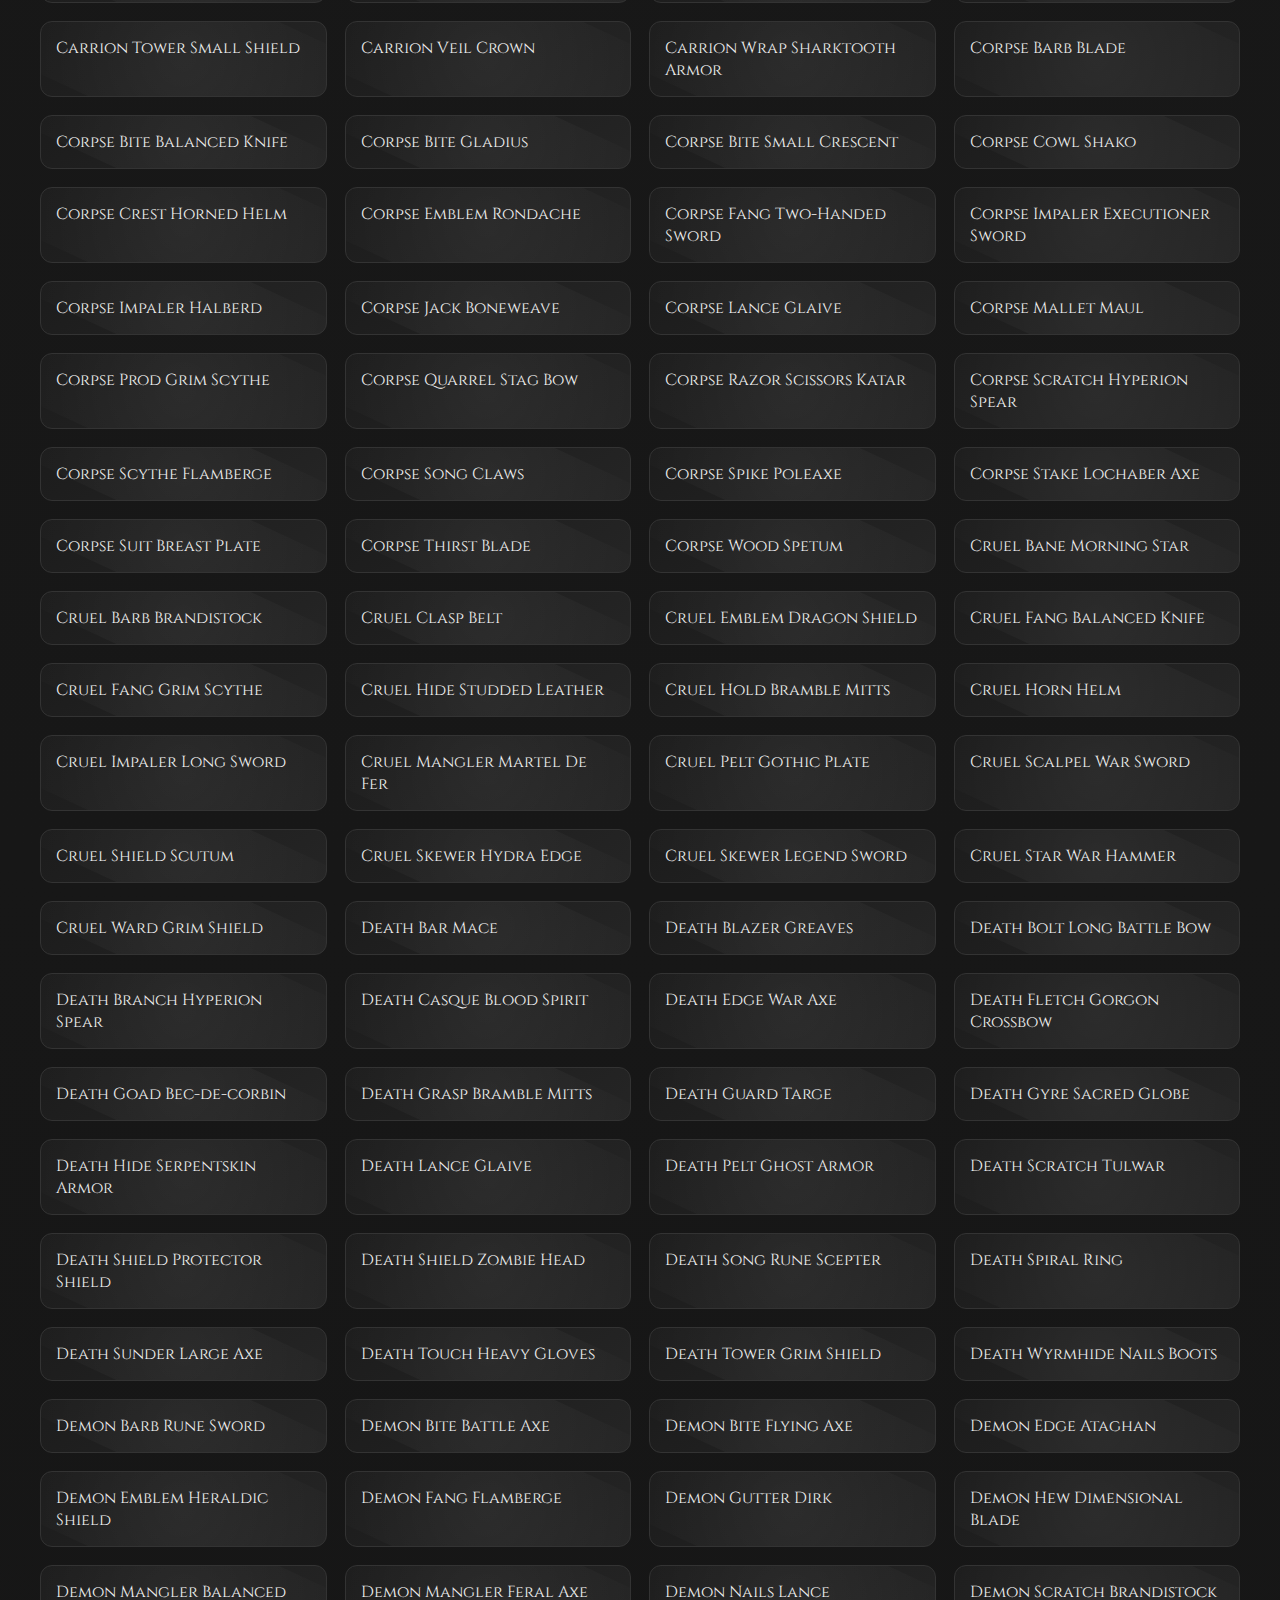
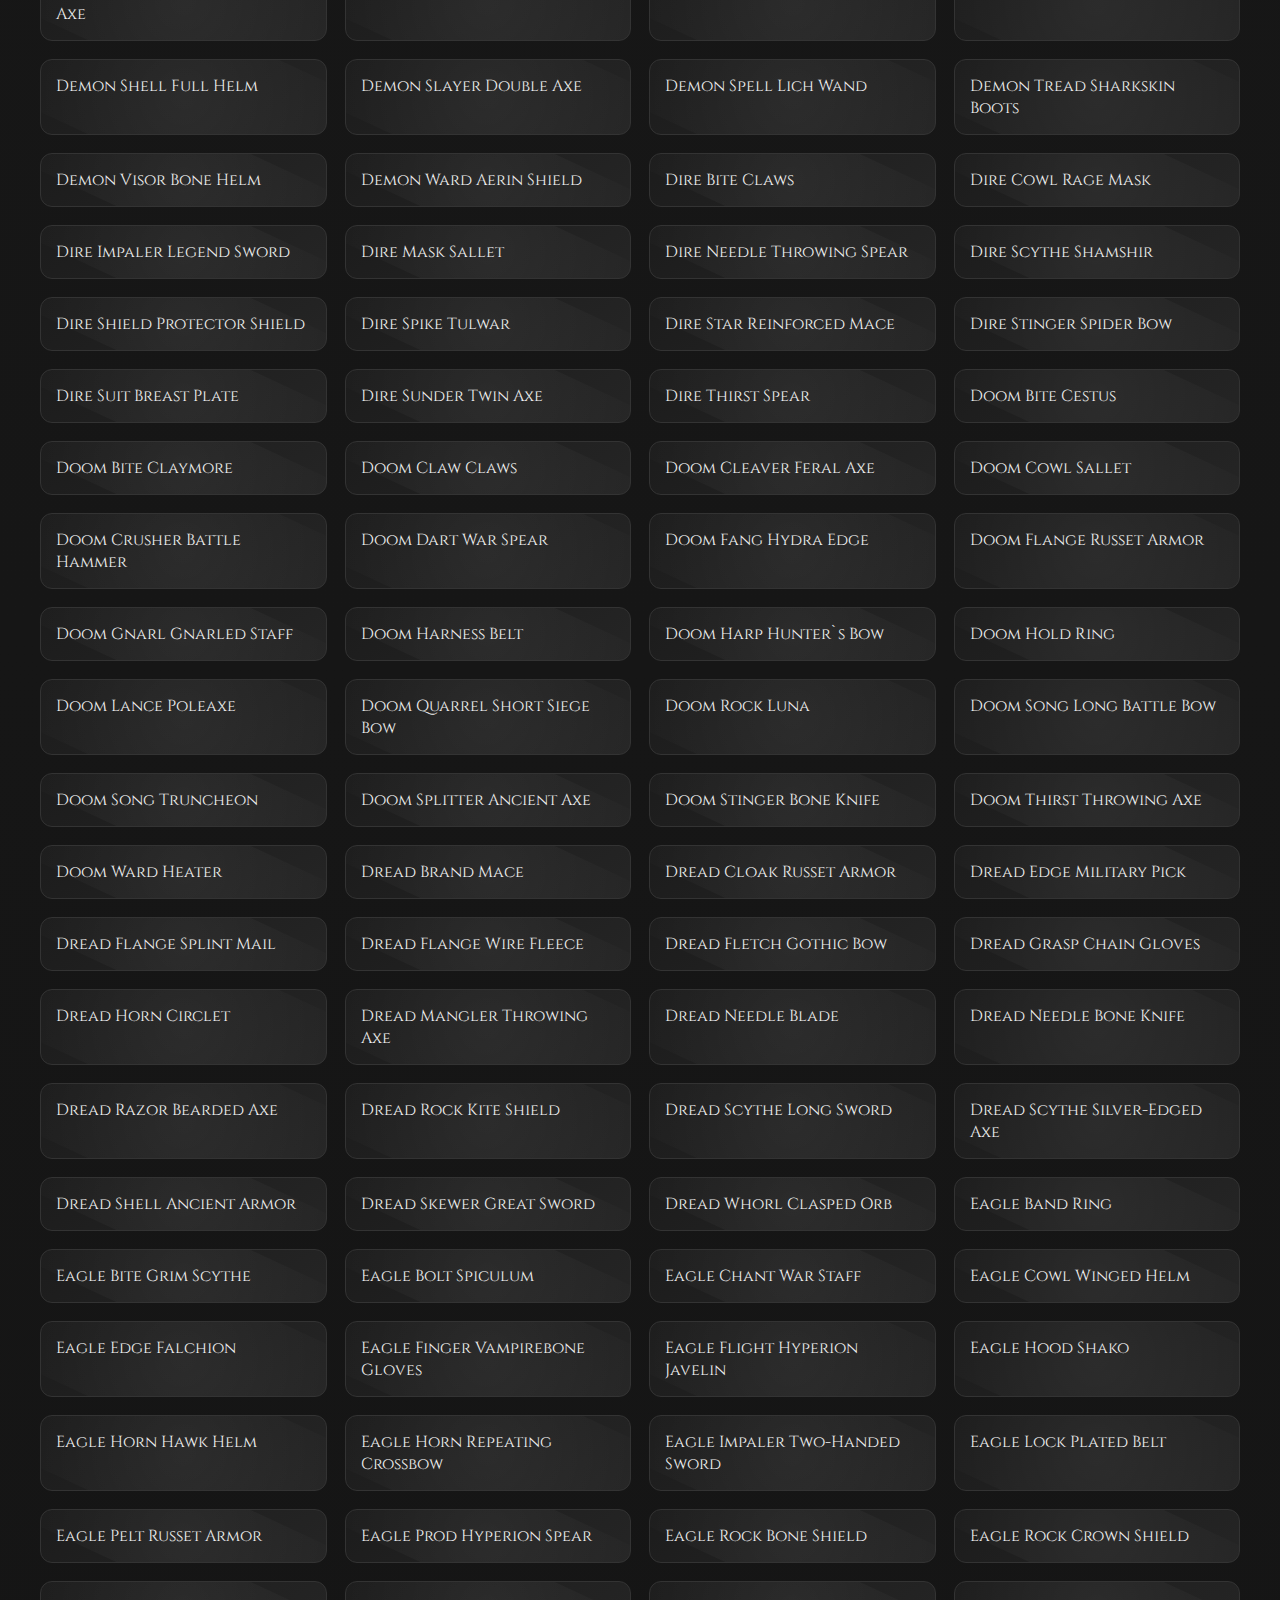
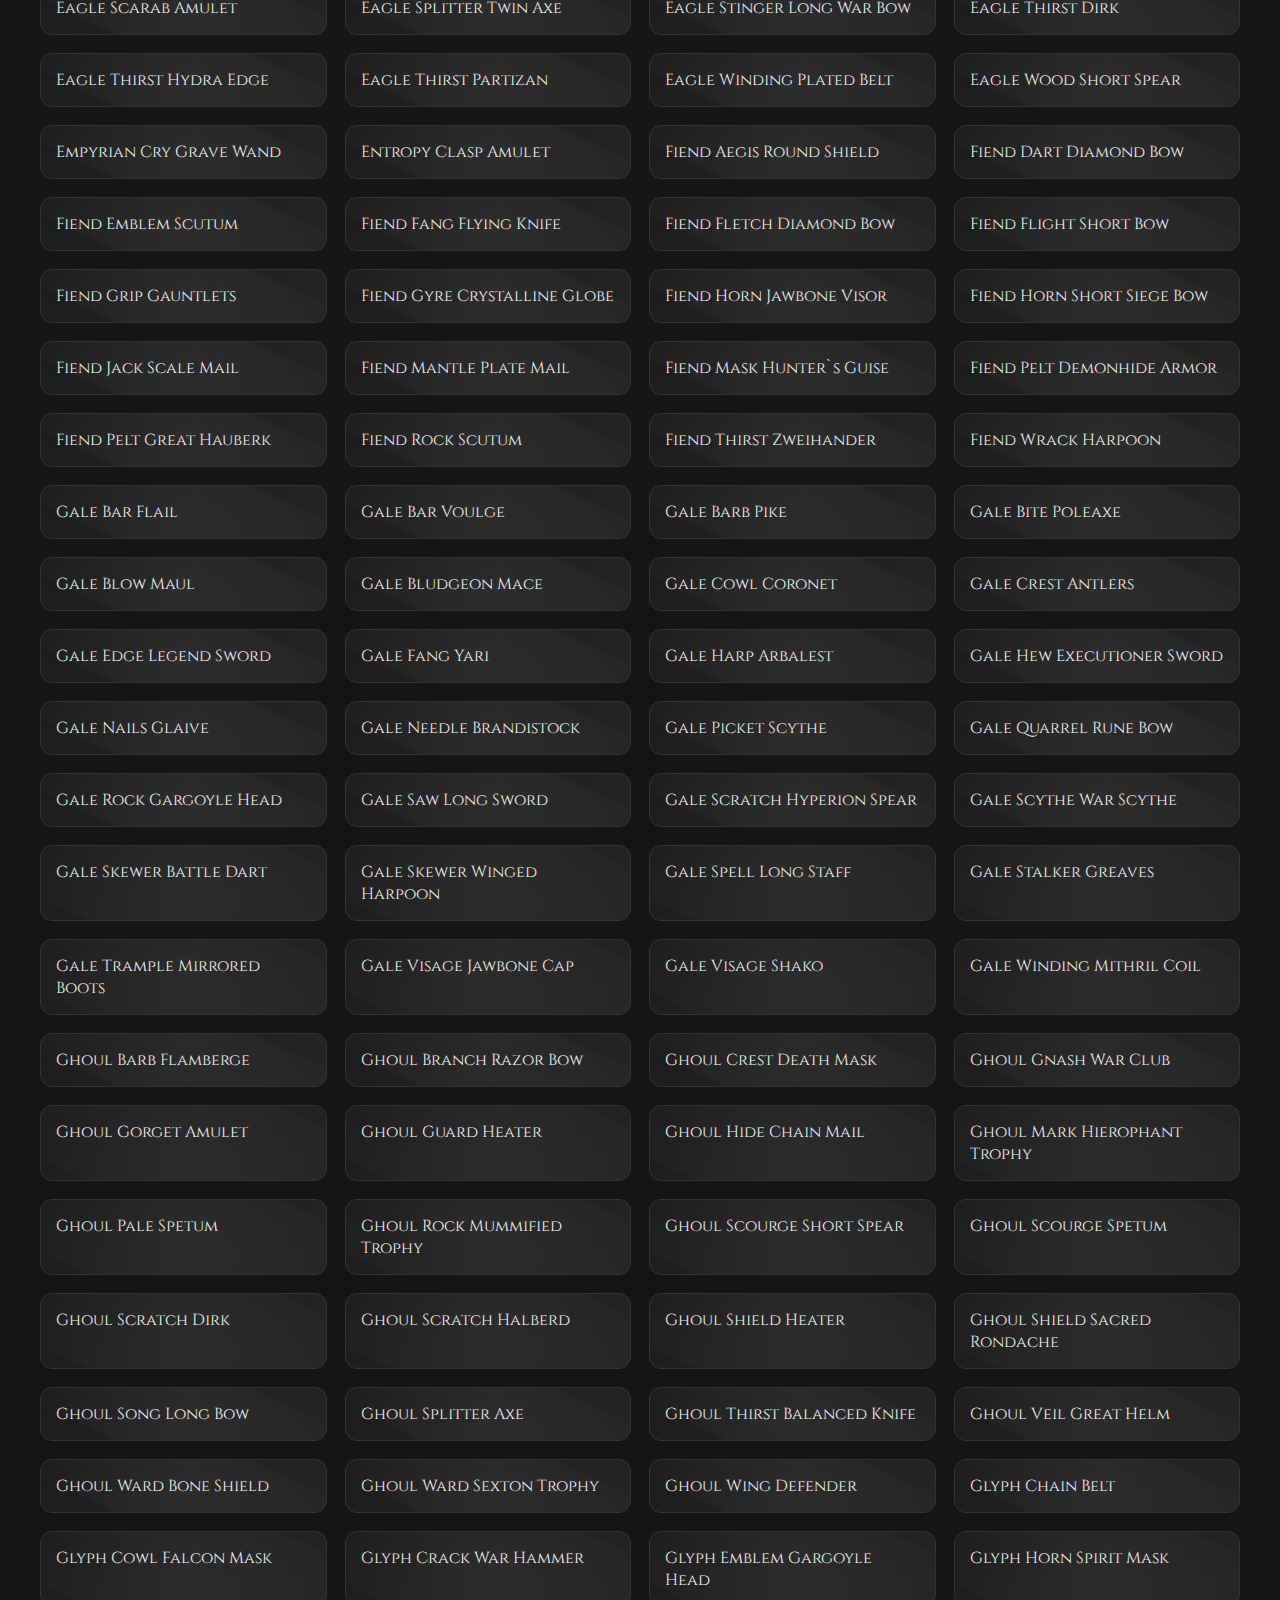
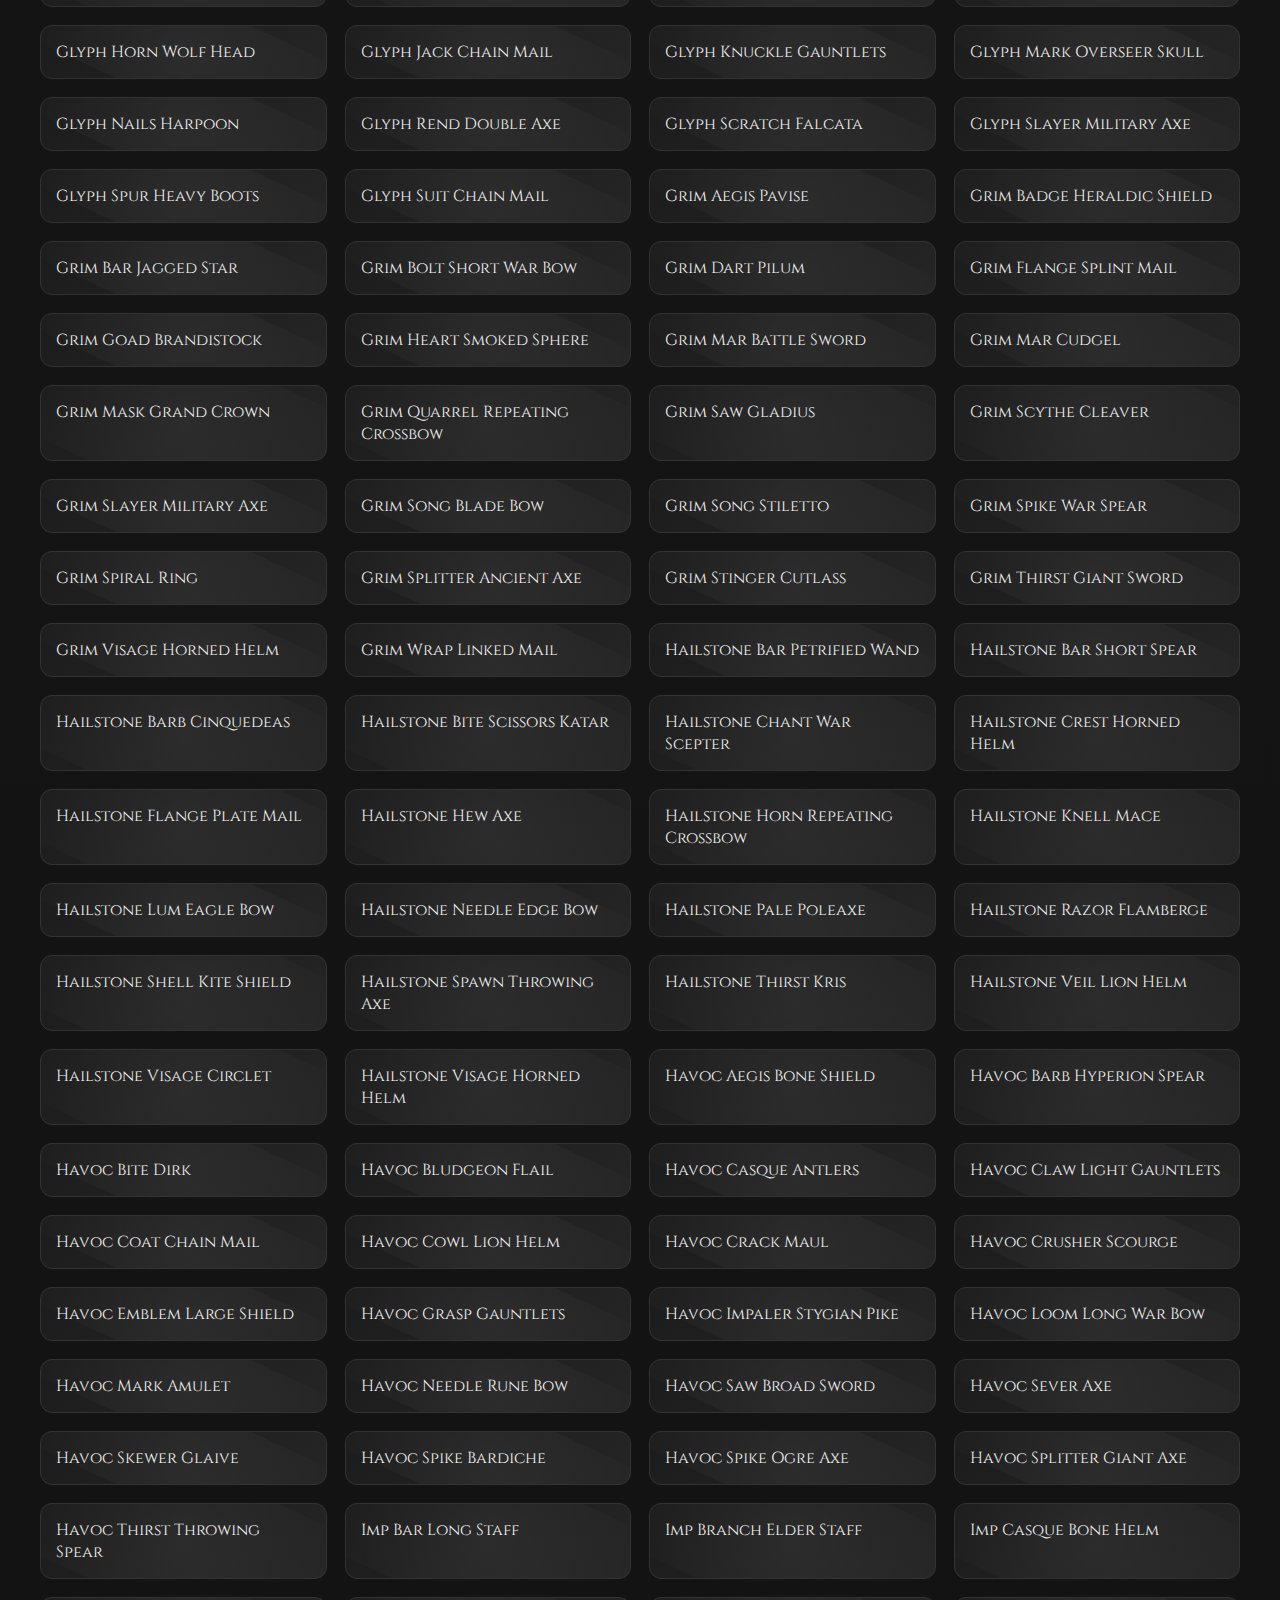
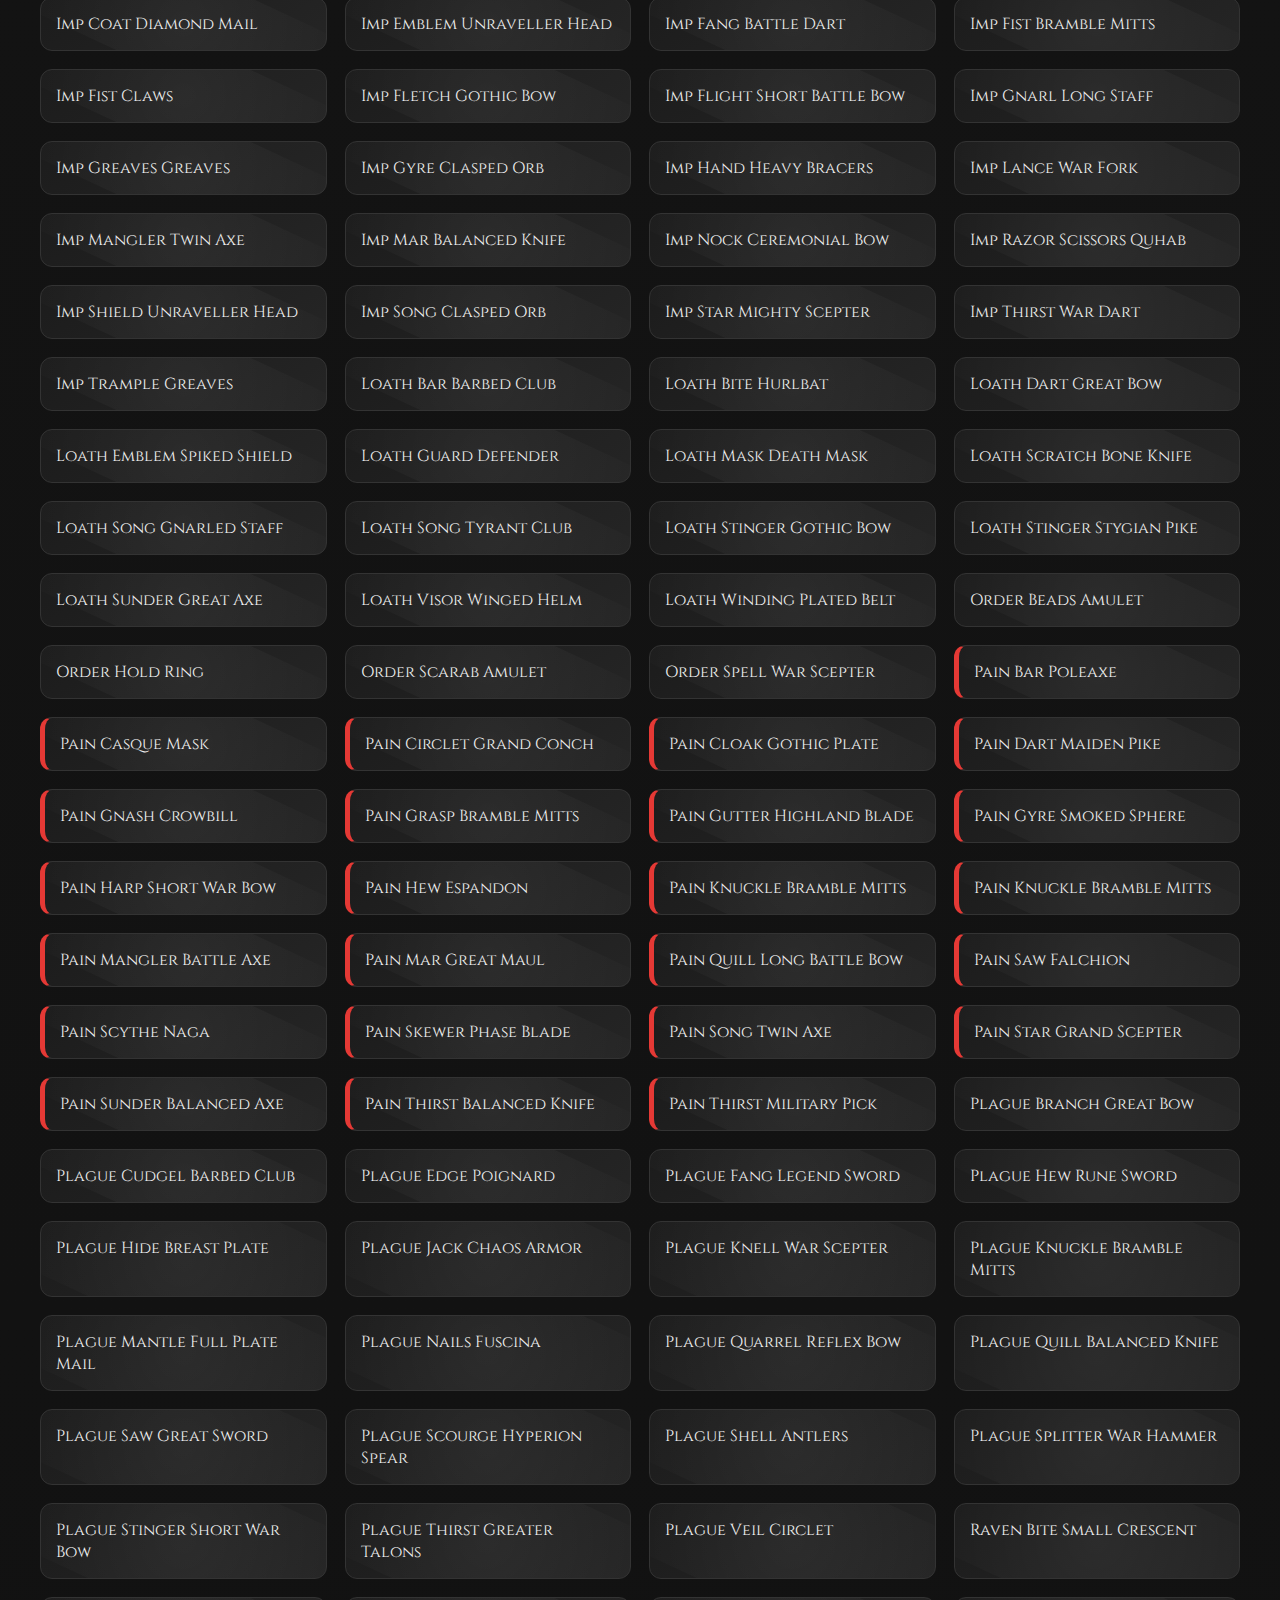
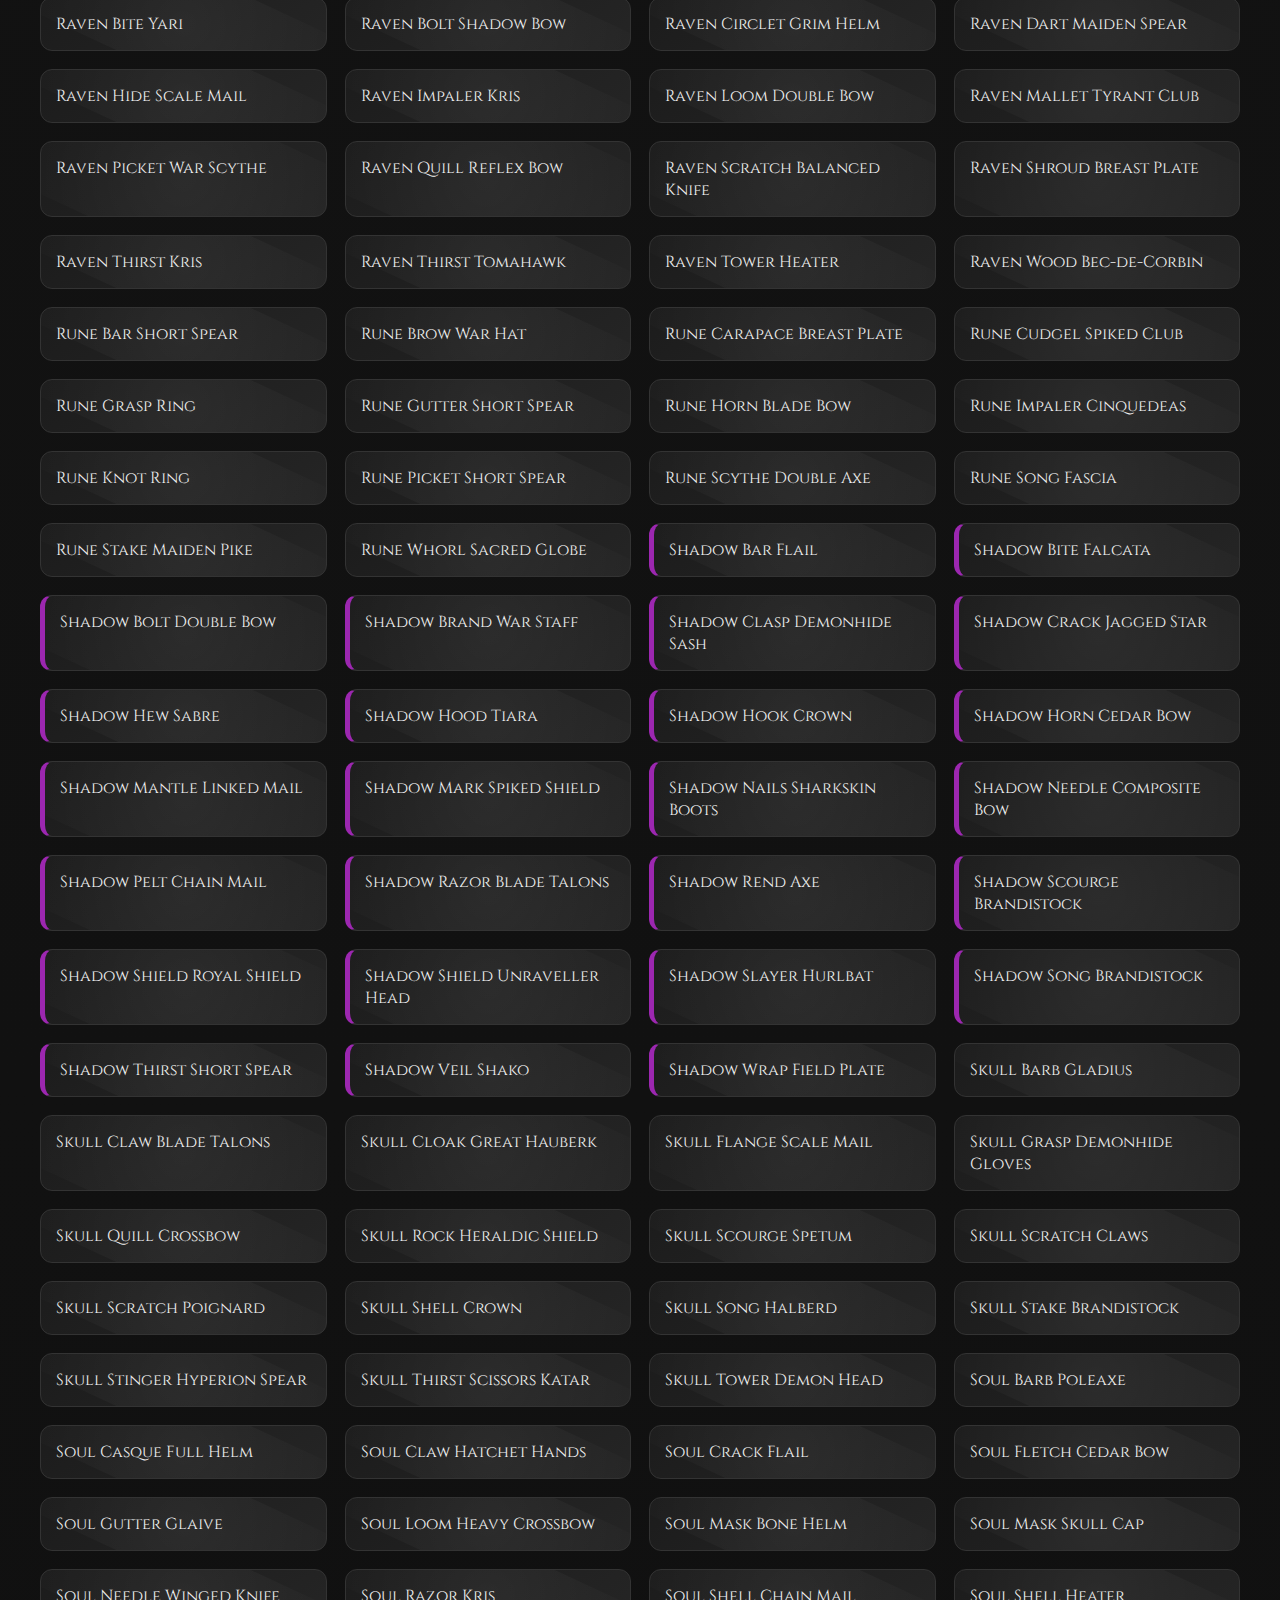
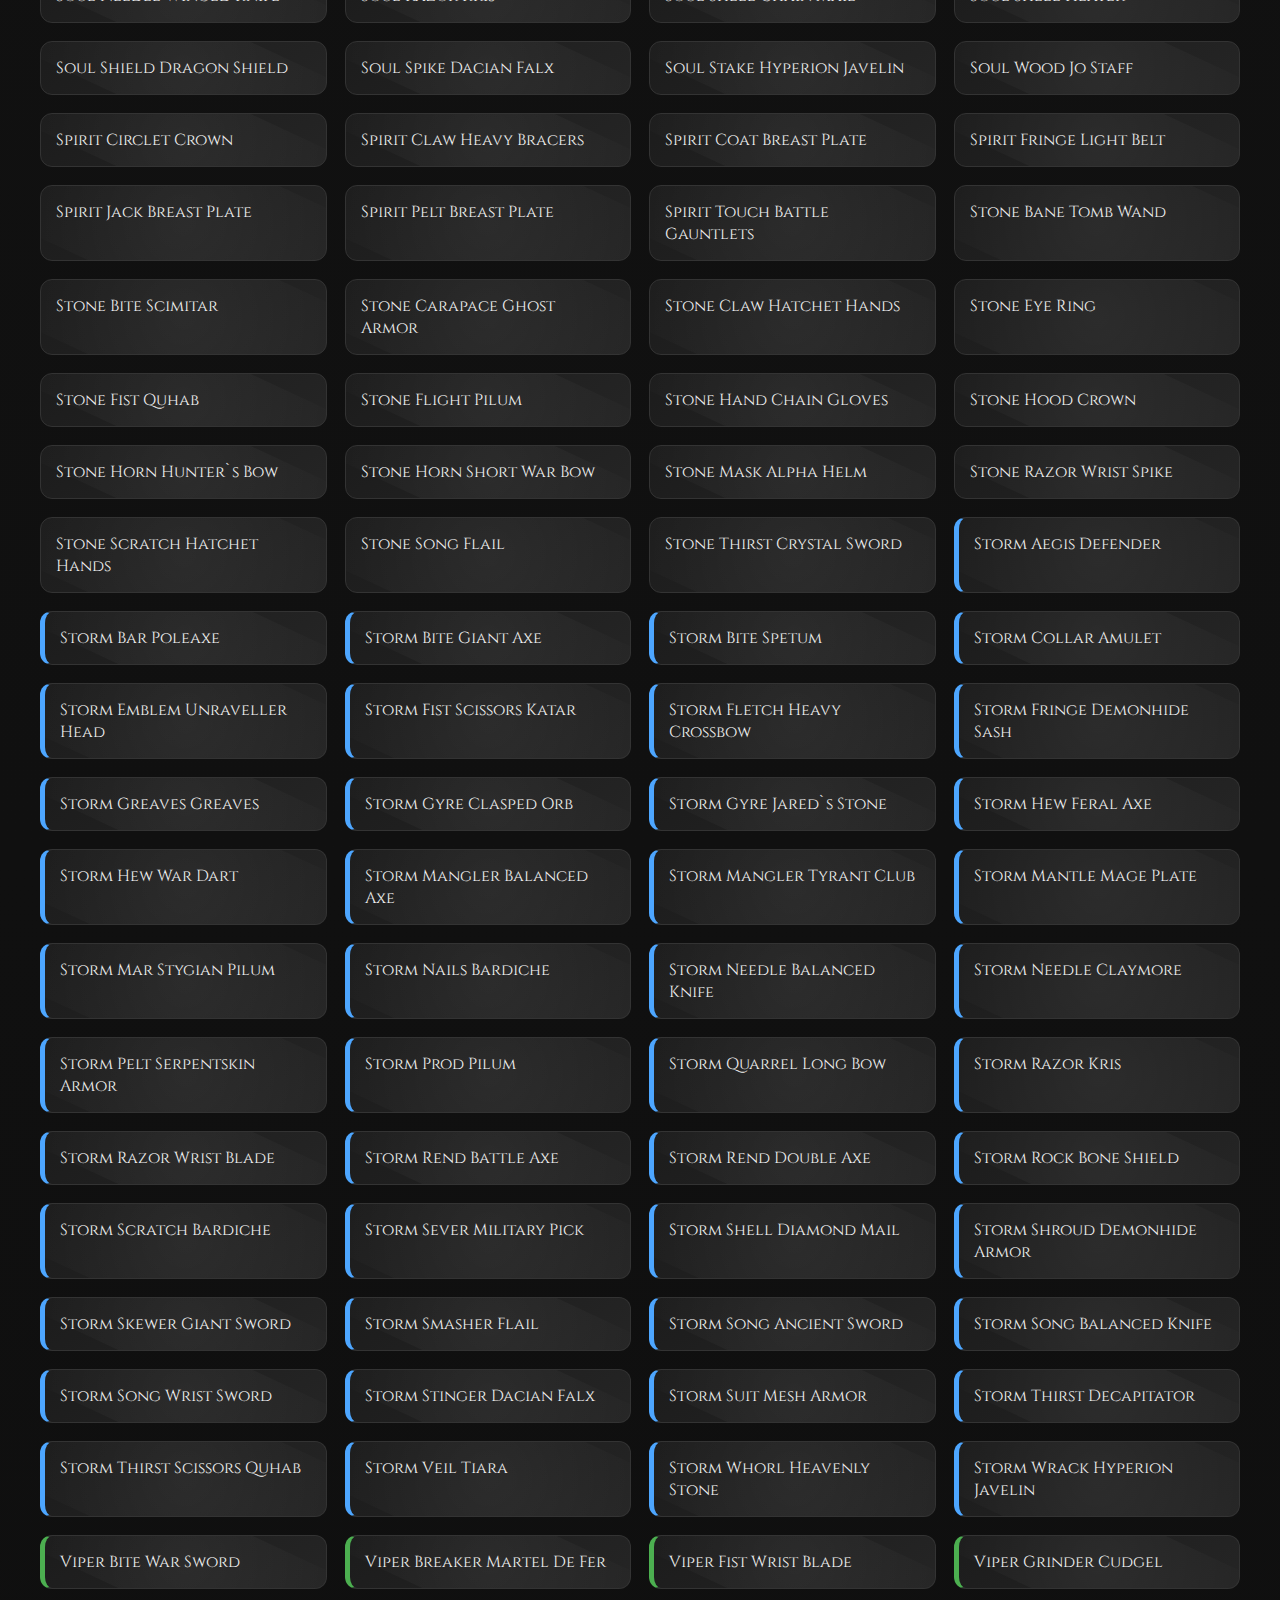
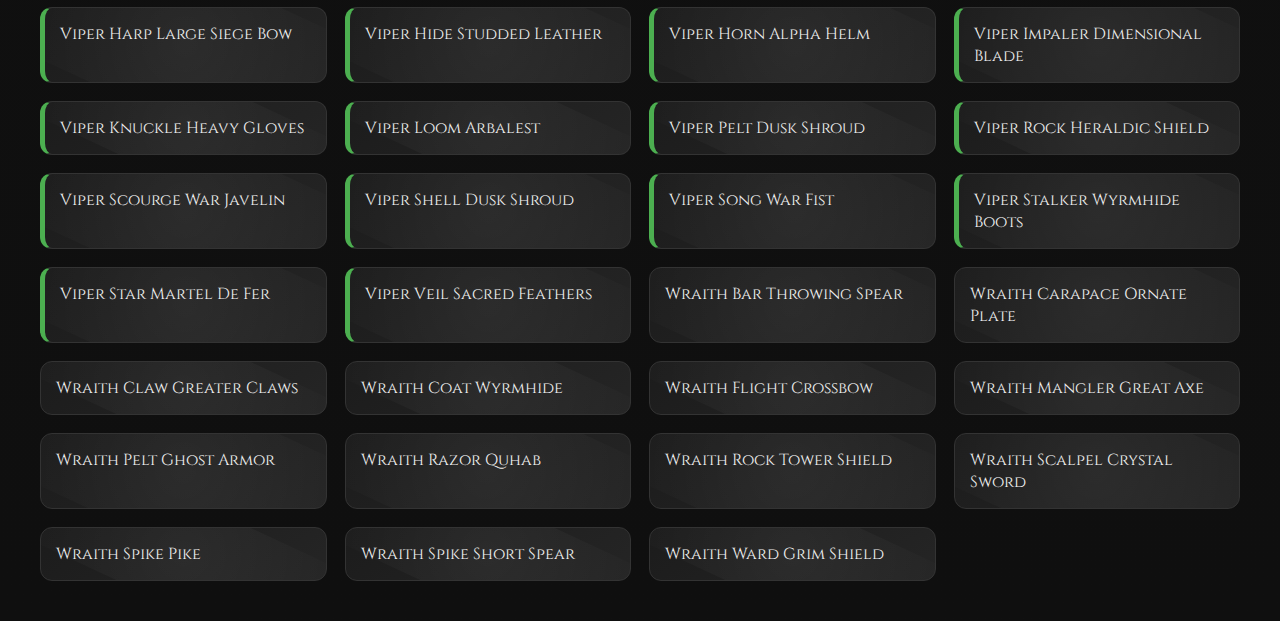
<file: yphuc.html>
<!doctype html>
<html lang="en">
  <head>
    <meta charset="UTF-8" />
    <meta name="viewport" content="width=device-width, initial-scale=1.0" />
    <title>Item Filter</title>

    <style>
      @import url('https://fonts.googleapis.com/css2?family=Cinzel:wght@400;600&display=swap');

      body {
        margin: 0;
        padding: 40px;
        background: radial-gradient(circle at top, #1a1a1a, #0f0f0f);
        font-family: 'Cinzel', serif;
        color: #f0f0f0;
      }

      h2 {
        text-align: center;
        font-size: 32px;
        letter-spacing: 2px;
        margin-bottom: 30px;
        color: #ffd700;
        text-shadow: 0 0 10px rgba(255, 215, 0, 0.6);
      }

      select {
        margin: 0 auto 30px auto;
        padding: 10px 15px;
        font-size: 16px;
        border-radius: 8px;
        border: 1px solid #444;
        background: #222;
        color: #fff;
        outline: none;
        transition: 0.3s;
      }

      select:hover {
        border-color: #ffd700;
        box-shadow: 0 0 8px rgba(255, 215, 0, 0.5);
      }

      #items {
        display: grid;
        grid-template-columns: repeat(auto-fill, minmax(260px, 1fr));
        gap: 18px;
      }

      .item {
        background: linear-gradient(145deg, #1c1c1c, #252525);
        padding: 15px;
        border-radius: 12px;
        border: 1px solid #333;
        transition: 0.3s ease;
        position: relative;
        overflow: hidden;
      }

      .item::before {
        content: '';
        position: absolute;
        top: -50%;
        left: -50%;
        width: 200%;
        height: 200%;
        background: radial-gradient(circle, rgba(255, 255, 255, 0.05), transparent 60%);
        transform: rotate(25deg);
        pointer-events: none;
      }

      .item:hover {
        transform: translateY(-6px) scale(1.03);
        border-color: #ffd700;
        box-shadow: 0 0 15px rgba(255, 215, 0, 0.4);
      }

      .item[data-tag='Storm'] {
        border-left: 5px solid #4da6ff;
      }

      .item[data-tag='Viper'] {
        border-left: 5px solid #4caf50;
      }

      .item[data-tag='Shadow'] {
        border-left: 5px solid #9c27b0;
      }

      .item[data-tag='Pain'] {
        border-left: 5px solid #e53935;
      }

      @media (max-width: 600px) {
        body {
          padding: 20px;
        }

        h2 {
          font-size: 24px;
        }
      }
    </style>
  </head>
  <body>
    <h2>Filter Items By Tag</h2>

    <select id="tagSelect">
      <option value="All">All</option>
    </select>

    <select id="tagBase">
      <option value="All">All</option>
      <option value="Axe">Axe</option>
      <option value="Bar">Bar</option>
      <option value="Bardiche">Bardiche</option>
      <option value="Bite">Bite</option>
      <option value="Blade">Blade</option>
      <option value="Boots">Boots</option>
      <option value="Bow">Bow</option>
      <option value="Branch">Branch</option>
      <option value="Cleaver">Cleaver</option>
      <option value="Club">Club</option>
      <option value="Cowl">Cowl</option>
      <option value="Dimensional">Dimensional</option>
      <option value="Edge">Edge</option>
      <option value="Falchion">Falchion</option>
      <option value="Flange">Flange</option>
      <option value="Flying">Flying</option>
      <option value="Gloves">Gloves</option>
      <option value="Gnarl">Gnarl</option>
      <option value="Hammer">Hammer</option>
      <option value="Hew">Hew</option>
      <option value="Horn">Horn</option>
      <option value="Impaler">Impaler</option>
      <option value="Knell">Knell</option>
      <option value="Javelin">Javelin</option>
      <option value="Lance">Lance</option>
      <option value="Mask">Mask</option>
      <option value="Nock">Nock</option>
      <option value="Pike">Pike</option>
      <option value="Poleaxe">Poleaxe</option>
      <option value="Quarrel">Quarrel</option>
      <option value="Razor">Razor</option>
      <option value="Rend">Rend</option>
      <option value="Rock">Rock</option>
      <option value="Slayer">Slayer</option>
      <option value="Song">Song</option>
      <option value="Spear">Spear</option>
      <option value="Stake">Stake</option>
      <option value="Stinger">Stinger</option>
      <option value="Thirst">Thirst</option>
      <option value="Throwing">Throwing</option>
      <option value="Unraveller">Unraveller</option>
      <option value="Veil">Veil</option>
      <option value="Winding">Winding</option>
      <option value="Yari">Yari</option>
      <option value="Zweihander">Zweihander</option>
    </select>

    <div id="items"></div>
    <script src="./js/yphuc.js"></script>

    <script>
      // ===== LẤY TAG =====
      const getAllTagsWithCount = (arr) => {
        return arr.reduce((acc, item) => {
          const tag = item.split(' ')[0];
          acc[tag] = (acc[tag] || 0) + 1;
          return acc;
        }, {});
      };

      // ===== RENDER TAG SELECT =====
      const tagSelect = document.getElementById('tagSelect');
      const tagBase = document.getElementById('tagBase');
      const itemsContainer = document.getElementById('items');

      let valuePrefix = 'All';
      let valueBase = 'All';

      const tagCounts = getAllTagsWithCount(arr);
      Object.entries(tagCounts).forEach(([tag, count]) => {
        const option = document.createElement('option');
        option.value = tag;
        option.textContent = `${tag} (${count})`;
        tagSelect.appendChild(option);
      });

      // ===== RENDER ITEMS =====
      const renderItems = (items) => {
        itemsContainer.innerHTML = '';
        items.forEach((item) => {
          const div = document.createElement('div');
          div.className = 'item';

          const tag = item.split(' ')[0];
          div.setAttribute('data-tag', tag);

          div.textContent = item;
          itemsContainer.appendChild(div);
        });
      };

      // ===== FILTER LOGIC =====
      tagSelect.addEventListener('change', (e) => {
        valuePrefix = e.target.value;
        let filtered = arr;
        if (valuePrefix !== 'All') {
          filtered = filtered.filter((item) => item.startsWith(valuePrefix + ' '));
        }
        if (valueBase !== 'All') {
          filtered = filtered.filter((item) => item.includes(valueBase));
        }
        renderItems(filtered);
      });

      tagBase.addEventListener('change', (e) => {
        valueBase = e.target.value;
        let filtered = arr;
        if (valuePrefix !== 'All') {
          filtered = filtered.filter((item) => item.startsWith(valuePrefix + ' '));
        }
        if (valueBase !== 'All') {
          filtered = filtered.filter((item) => item.includes(valueBase));
        }
        renderItems(filtered);
      });

      // ===== INIT =====
      renderItems(arr);
    </script>
  </body>
</html>
</file>
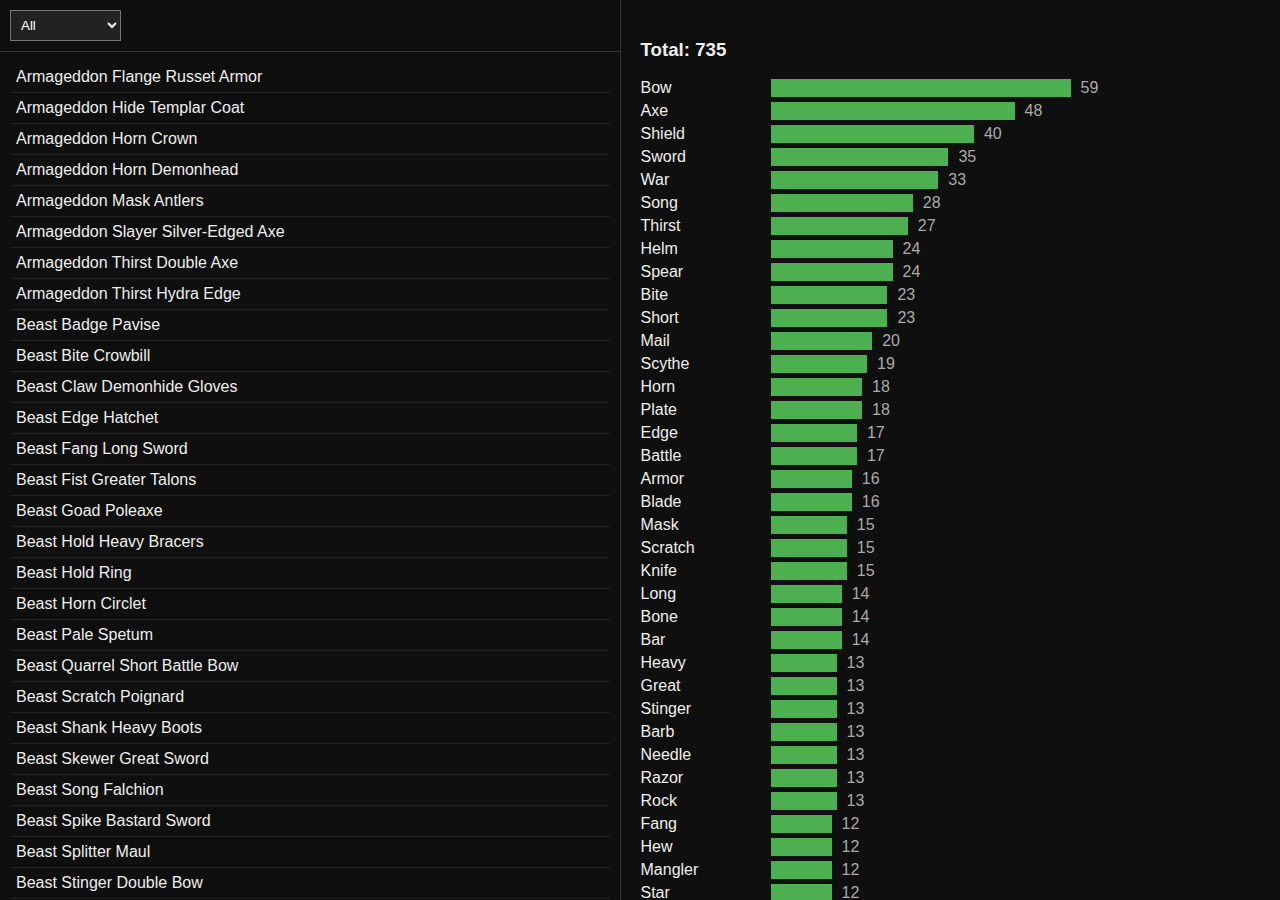
<file: yphuc2.html>
<!doctype html>
<html lang="en">
  <head>
    <meta charset="UTF-8" />
    <title>Item Analyzer Pro</title>

    <style>
      body {
        margin: 0;
        font-family: Arial;
        background: #0f0f0f;
        color: #eee;
        display: flex;
        height: 100vh;
      }

      /* LEFT: ITEM LIST */
      #left {
        width: 50%;
        border-right: 1px solid #333;
        display: flex;
        flex-direction: column;
      }

      #controls {
        padding: 10px;
        border-bottom: 1px solid #333;
      }

      select {
        padding: 6px;
        background: #222;
        color: white;
      }

      #list {
        flex: 1;
        overflow-y: auto;
        padding: 10px;
      }

      .item {
        padding: 6px;
        border-bottom: 1px solid #222;
        cursor: pointer;
      }

      .item:hover {
        background: #1f1f1f;
      }

      /* RIGHT: STATS */
      #right {
        width: 50%;
        padding: 20px;
        overflow-y: auto;
      }

      .row {
        display: flex;
        align-items: center;
        margin: 5px 0;
      }

      .word {
        width: 120px;
      }

      .bar {
        height: 18px;
        background: #4caf50;
        margin-left: 10px;
      }

      .count {
        margin-left: 10px;
        color: #aaa;
      }
    </style>
  </head>

  <body>
    <div id="left">
      <div id="controls">
        <select id="tagSelect">
          <option value="">All</option>
        </select>
      </div>
      <div id="list"></div>
    </div>

    <div id="right">
      <h3 id="total"></h3>
      <div id="stats"></div>
    </div>
    <script src="./js/yphuc.js"></script>

    <script>
      // ===== GET TAG =====
      const getTags = (arr) => {
        return [...new Set(arr.map((i) => i.split(' ')[0]))];
      };

      // ===== ANALYZE =====
      const analyzeTag = (arr, tag) => {
        const wordCount = {};
        const filtered = arr.filter((i) => (tag ? i.startsWith(tag + ' ') : true));

        filtered.forEach((item) => {
          item
            .split(' ')
            .slice(1)
            .forEach((w) => {
              wordCount[w] = (wordCount[w] || 0) + 1;
            });
        });

        return {
          total: filtered.length,
          words: Object.entries(wordCount).sort((a, b) => b[1] - a[1]),
        };
      };

      // ===== UI =====
      const listDiv = document.getElementById('list');
      const statsDiv = document.getElementById('stats');
      const totalDiv = document.getElementById('total');
      const select = document.getElementById('tagSelect');

      // render tag
      getTags(arr).forEach((tag) => {
        const opt = document.createElement('option');
        opt.value = tag;
        opt.textContent = tag;
        select.appendChild(opt);
      });

      // render list
      const renderList = (items) => {
        listDiv.innerHTML = '';
        items.forEach((item) => {
          const div = document.createElement('div');
          div.className = 'item';
          div.textContent = item;

          div.onclick = () => {
            div.style.background = '#333';
          };

          listDiv.appendChild(div);
        });
      };

      // render stats
      const renderStats = (tag) => {
        const data = analyzeTag(arr, tag);

        totalDiv.textContent = `Total: ${data.total}`;

        statsDiv.innerHTML = '';
        const max = data.words[0]?.[1] || 1;

        data.words.forEach(([word, count]) => {
          const row = document.createElement('div');
          row.className = 'row';

          const wordDiv = document.createElement('div');
          wordDiv.className = 'word';
          wordDiv.textContent = word;

          const bar = document.createElement('div');
          bar.className = 'bar';
          bar.style.width = (count / max) * 300 + 'px';

          const countDiv = document.createElement('div');
          countDiv.className = 'count';
          countDiv.textContent = count;

          row.append(wordDiv, bar, countDiv);
          statsDiv.appendChild(row);
        });
      };

      // event
      select.addEventListener('change', (e) => {
        const tag = e.target.value;
        const filtered = arr.filter((i) => i.startsWith(tag + ' '));
        renderList(filtered);
        renderStats(tag);
      });

      // init
      const firstTag = '';
      console.log(firstTag);
      select.value = '';
      renderList(arr.filter((i) => (firstTag ? i.startsWith(firstTag + ' ') : true)));
      renderStats(firstTag);
    </script>
  </body>
</html>
</file>
<file: css/css.css>
* {
  font-family: 'Courier New', Courier, monospace;
}

/* Chrome, Edge, Safari */
::-webkit-scrollbar {
  width: 0;
  height: 0;
}

/* Firefox */
* {
  scrollbar-width: none;
}

/* IE, Edge cũ */
* {
  -ms-overflow-style: none;
}

.modal {
  background: rgba(255, 255, 255, 0.6);
}

.btn-group-fixed {
  position: fixed;
  right: 0;
  top: 50%;
  display: flex;
  gap: 10px;
  flex-direction: column;
}

.btn-group-fixed button {
  width: 70px;
  white-space: break-spaces;
  word-break: break-all;
}

.modal-content {
  background-color: black;
}

#progress {
  display: flex;
  flex-wrap: wrap;
}

#progress>div {
  width: calc(100% / 5);
  border: 1px solid white;
  padding: 20px;
}

body {
  padding: 5px;
  font-size: 18px;
  background-color: black;
  color: white;
}

.rune-name {
  display: inline-flex;
  width: 80px;
  gap: 5px;
}

.rune-count {
  display: inline-block;
  width: 40px;
}

.tier-1 {
  color: #bdbdbd;
  font-weight: 700;
}

.tier-2 {
  color: #4caf50;
  font-weight: 700;
}

.tier-3 {
  color: #2196f3;
  font-weight: 700;
}

.tier-4 {
  color: #9c27b0;
  font-weight: 700;
}

.tier-5 {
  color: #ff9800;
  font-weight: 700;
}

.tier-6 {
  color: #f44336;
  font-weight: 700;
}
</file>
